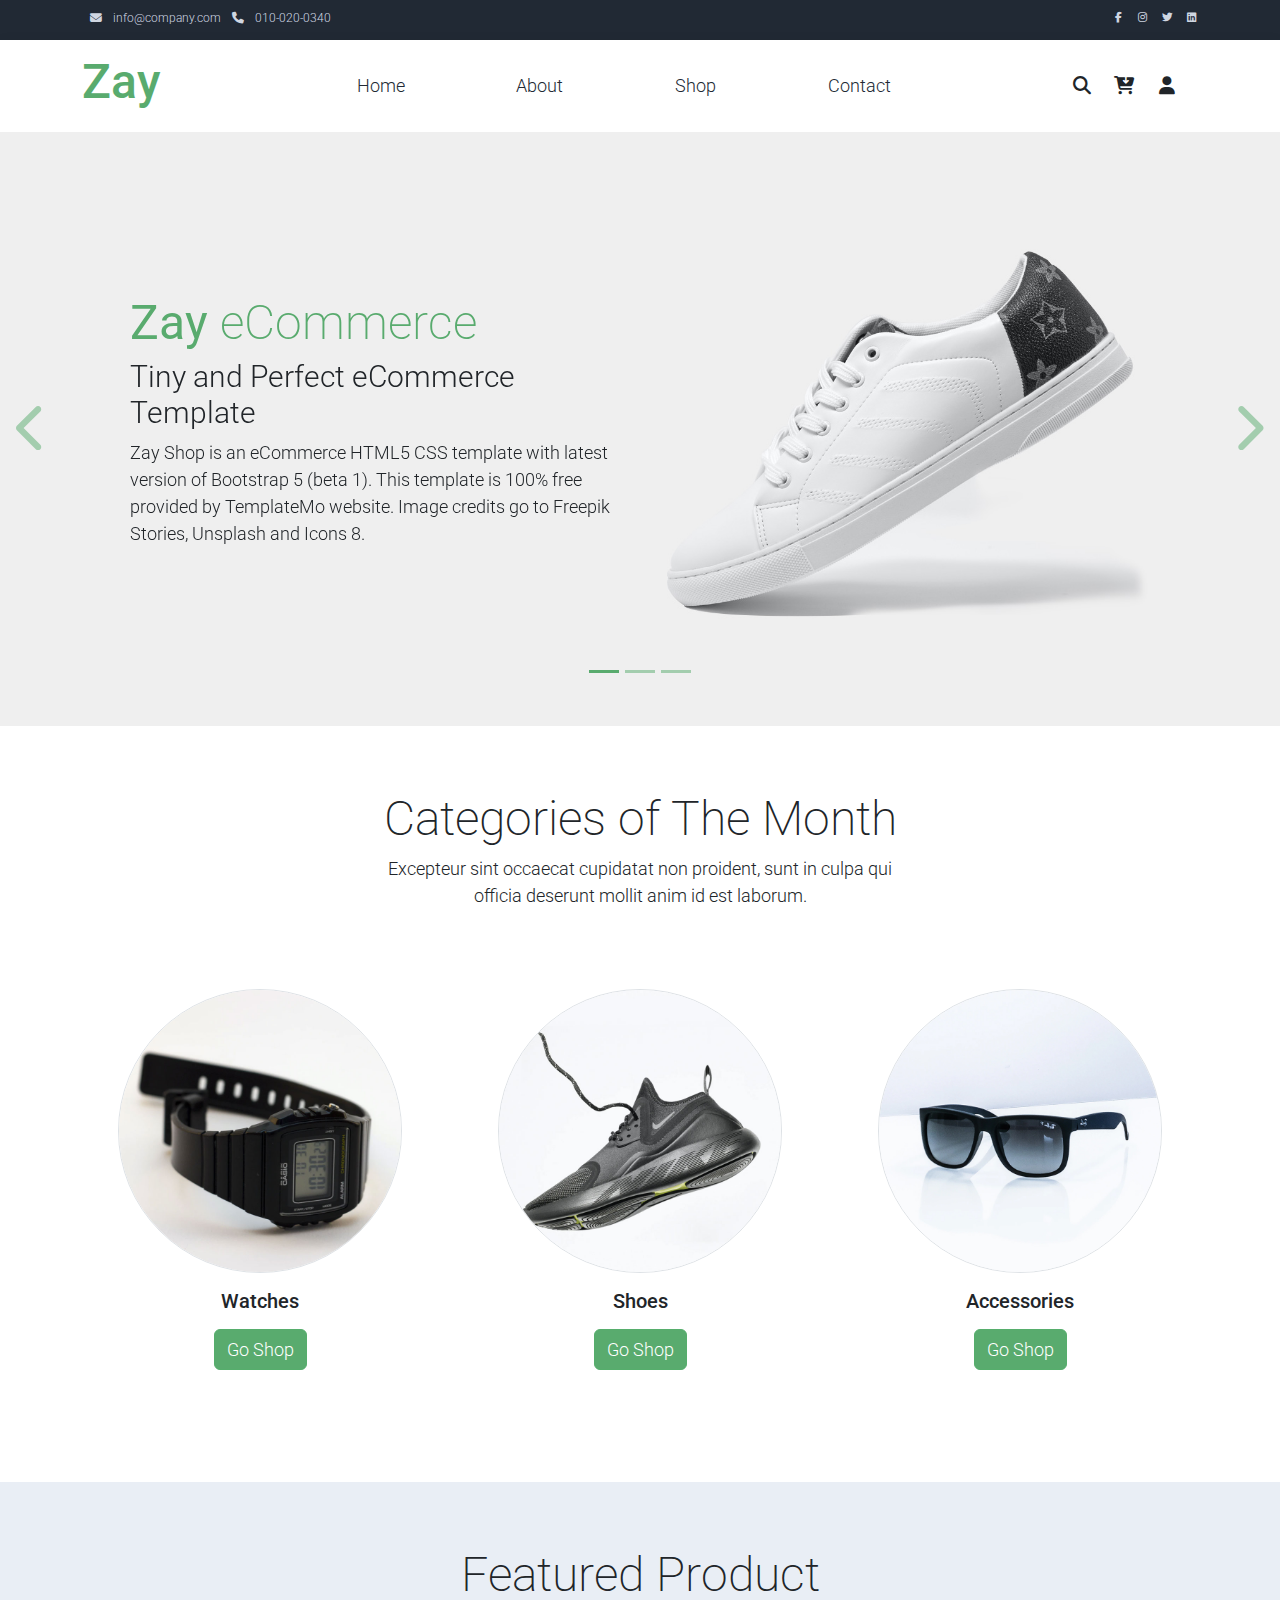
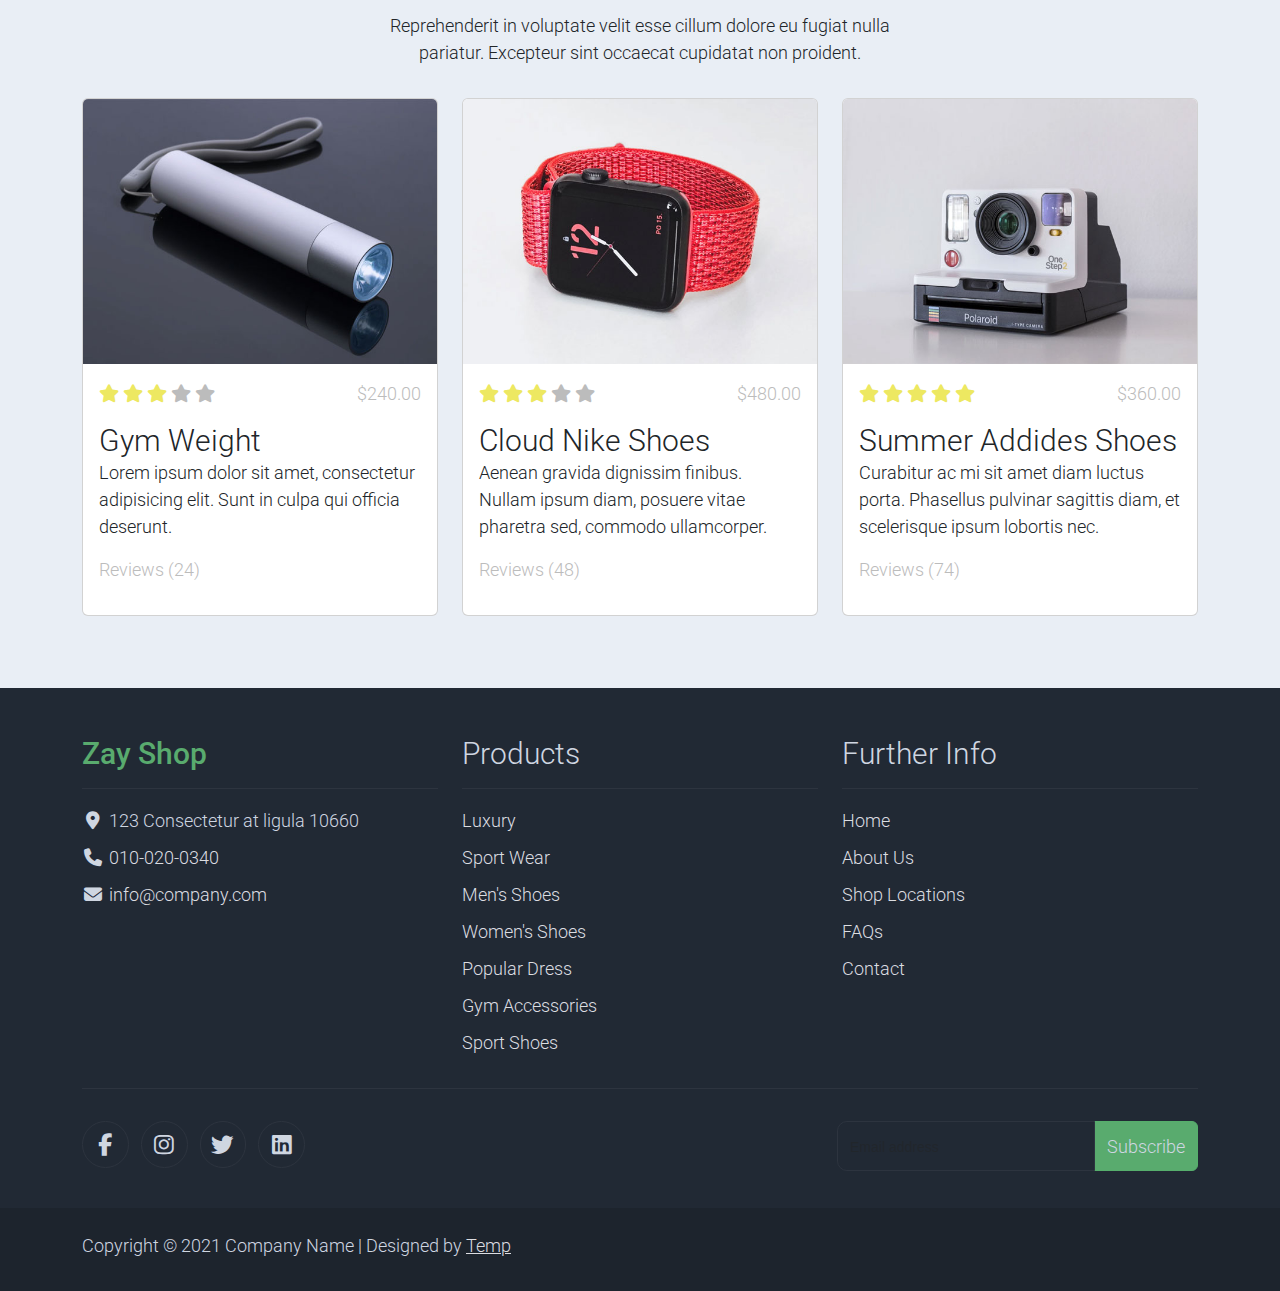
<file: index.html>
<!DOCTYPE html>
<html lang="en">

<head>
    <meta charset="UTF-8">
    <meta name="viewport" content="width=device-width, initial-scale=1.0">
    <link rel="shortcut icon" type="image/x-icon" href="img/favicon.ico">
    <link rel="stylesheet" href="css/all.min.css">
    <link rel="stylesheet" href="css/bootstrap.min.css">
    <link rel="stylesheet" href="css/main.css">
    <link rel="stylesheet" href="https://cdn.jsdelivr.net/npm/bootstrap-icons@1.11.3/font/bootstrap-icons.min.css">
    <link rel="stylesheet"
        href="https://fonts.googleapis.com/css2?family=Roboto:wght@100;200;300;400;500;700;900&display=swap">
    <title>Zay Shop </title>
</head>

<body>


    <!-- Start Top Nav -->
    <nav class="navbar navbar-expand-lg bg-dark navbar-light d-none d-lg-block" id="templatemo_nav_top">
        <div class="container text-light">
            <div class="w-100 d-flex justify-content-between">
                <div>
                    <i class="fa fa-envelope mx-2"></i>
                    <a class="navbar-sm-brand text-light text-decoration-none"
                        href="mailto:info@company.com">info@company.com</a>
                    <i class="fa fa-phone mx-2"></i>
                    <a class="navbar-sm-brand text-light text-decoration-none" href="tel:010-020-0340">010-020-0340</a>
                </div>
                <div>
                    <a class="text-light" href="https://fb.com/templatemo" target="_blank" rel="sponsored"><i
                            class="fab fa-facebook-f fa-sm fa-fw me-2"></i></a>
                    <a class="text-light" href="https://www.instagram.com/" target="_blank"><i
                            class="fab fa-instagram fa-sm fa-fw me-2"></i></a>
                    <a class="text-light" href="https://twitter.com/" target="_blank"><i
                            class="fab fa-twitter fa-sm fa-fw me-2"></i></a>
                    <a class="text-light" href="https://www.linkedin.com/" target="_blank"><i
                            class="fab fa-linkedin fa-sm fa-fw"></i></a>
                </div>
            </div>
        </div>
    </nav>
    <!-- Close Top Nav -->


    <!-- Header -->
    <nav class="navbar navbar-expand-lg navbar-light shadow">
        <div class="container d-flex justify-content-between align-items-center">

            <a class="navbar-brand text-success logo h1 align-self-center" href="index.html">
                Zay
            </a>

            <button class="navbar-toggler border-0" type="button" data-bs-toggle="collapse"
                data-bs-target="#templatemo_main_nav" aria-controls="navbarSupportedContent" aria-expanded="false"
                aria-label="Toggle navigation">
                <span class="navbar-toggler-icon"></span>
            </button>
            <div class="align-self-center collapse navbar-collapse flex-fill  d-lg-flex justify-content-between"
                id="templatemo_main_nav">
                <div class="flex-fill">
                    <ul class="nav navbar-nav d-flex justify-content-between align-items-center mx-lg-auto">
                        <li class="nav-item">
                            <a class="nav-link" href="index.html">Home</a>
                        </li>
                        <li class="nav-item">
                            <a class="nav-link" href="about.html">About</a>
                        </li>
                        <li class="nav-item">
                            <a class="nav-link" href="shop.html">Shop</a>
                        </li>
                        <li class="nav-item">
                            <a class="nav-link" href="contact.html">Contact</a>
                        </li>
                    </ul>
                </div>
                <div class="navbar align-self-center d-flex">
                    <div class="d-lg-none flex-sm-fill mt-3 mb-4 col-7 col-sm-auto pr-3">
                        <div class="input-group">
                            <input type="text" class="form-control" id="inputMobileSearch" placeholder="Search ...">
                            <div class="input-group-text">
                                <i class="fa fa-fw fa-search"></i>
                            </div>
                        </div>
                    </div>
                    <a class="nav-icon d-none d-lg-inline " href="#" data-bs-toggle="modal"
                        data-bs-target="#templatemo_search">
                        <i class="fa fa-fw fa-search text-dark mr-2"></i>
                    </a>
                    <a class="nav-icon position-relative text-decoration-none" href="#">
                        <i class="fa fa-fw fa-cart-arrow-down text-dark mr-1"></i>
                    </a>
                    <a class="nav-icon position-relative text-decoration-none" href="#">
                        <i class="fa fa-fw fa-user text-dark mr-3"></i>
                    </a>
                </div>
            </div>

        </div>
    </nav>
    <!-- Close Header -->



    <!-- Start carousel -->
    <div id="template-mo-zay-hero-carousel" class="carousel slide" data-bs-ride="carousel">
        <ol class="carousel-indicators">
            <li data-bs-target="#template-mo-zay-hero-carousel" data-bs-slide-to="0" class="active"></li>
            <li data-bs-target="#template-mo-zay-hero-carousel" data-bs-slide-to="1"></li>
            <li data-bs-target="#template-mo-zay-hero-carousel" data-bs-slide-to="2"></li>
        </ol>
        <div class="carousel-inner">
            <div class="carousel-item active">
                <div class="container">
                    <div class="row p-5">
                        <div class="mx-auto col-md-8 col-lg-6 order-lg-last">
                            <img class="img-fluid" src="img/banner_img_01.jpg" alt="">
                        </div>
                        <div class="col-lg-6 mb-0 d-flex align-items-center">
                            <div class="text-align-left align-self-center">
                                <h1 class="h1 text-success"><b>Zay</b> eCommerce</h1>
                                <h3 class="h2">Tiny and Perfect eCommerce Template</h3>
                                <p>
                                    Zay Shop is an eCommerce HTML5 CSS template with latest version of Bootstrap 5 (beta
                                    1). This template is 100% free provided by TemplateMo website. Image credits go to
                                    Freepik Stories, Unsplash and Icons 8.
                                </p>
                            </div>
                        </div>
                    </div>
                </div>
            </div>
            <div class="carousel-item">
                <div class="container">
                    <div class="row p-5">
                        <div class="mx-auto col-md-8 col-lg-6 order-lg-last">
                            <img class="img-fluid" src="img/banner_img_02.jpg" alt="">
                        </div>
                        <div class="col-lg-6 mb-0 d-flex align-items-center">
                            <div class="text-align-left">
                                <h1 class="h1">Proident occaecat</h1>
                                <h3 class="h2">Aliquip ex ea commodo consequat</h3>
                                <p>
                                    You are permitted to use this Zay CSS template for your commercial websites.
                                    You are <strong>not permitted</strong> to re-distribute the template ZIP file in any
                                    kind of template collection websites.
                                </p>
                            </div>
                        </div>
                    </div>
                </div>
            </div>
            <div class="carousel-item">
                <div class="container">
                    <div class="row p-5">
                        <div class="mx-auto col-md-8 col-lg-6 order-lg-last">
                            <img class="img-fluid" src="img/banner_img_03.jpg" alt="">
                        </div>
                        <div class="col-lg-6 mb-0 d-flex align-items-center">
                            <div class="text-align-left">
                                <h1 class="h1">Repr in voluptate</h1>
                                <h3 class="h2">Ullamco laboris nisi ut </h3>
                                <p>
                                    We bring you 100% free CSS templates for your websites.
                                    If you wish to support TemplateMo, please make a small contribution via PayPal or
                                    tell your friends about our website. Thank you.
                                </p>
                            </div>
                        </div>
                    </div>
                </div>
            </div>
        </div>
        <a class="carousel-control-prev text-decoration-none w-auto ps-3" href="#template-mo-zay-hero-carousel"
            role="button" data-bs-slide="prev">
            <i class="fas fa-chevron-left"></i>
        </a>
        <a class="carousel-control-next text-decoration-none w-auto pe-3" href="#template-mo-zay-hero-carousel"
            role="button" data-bs-slide="next">
            <i class="fas fa-chevron-right"></i>
        </a>
    </div>
    <!-- End carousel -->



 <!-- Start Categories of The Month -->
 <section class="container py-5">
    <div class="row text-center pt-3">
        <div class="col-lg-6 m-auto">
            <h1 class="h1">Categories of The Month</h1>
            <p>
                Excepteur sint occaecat cupidatat non proident, sunt in culpa qui officia
                deserunt mollit anim id est laborum.
            </p>
        </div>
    </div>
    <div class="row">
        <div class="col-12 col-md-4 p-5 mt-3">
            <a href="#"><img src="img/category_img_01.jpg" class="rounded-circle img-fluid border"></a>
            <h5 class="text-center mt-3 mb-3">Watches</h5>
            <p class="text-center"><a class="btn btn-success">Go Shop</a></p>
        </div>
        <div class="col-12 col-md-4 p-5 mt-3">
            <a href="#"><img src="img/category_img_02.jpg" class="rounded-circle img-fluid border"></a>
            <h2 class="h5 text-center mt-3 mb-3">Shoes</h2>
            <p class="text-center"><a class="btn btn-success">Go Shop</a></p>
        </div>
        <div class="col-12 col-md-4 p-5 mt-3">
            <a href="#"><img src="img/category_img_03.jpg" class="rounded-circle img-fluid border"></a>
            <h2 class="h5 text-center mt-3 mb-3">Accessories</h2>
            <p class="text-center"><a class="btn btn-success">Go Shop</a></p>
        </div>
    </div>
</section>
<!-- End Categories of The Month -->


<!-- Start Featured Product -->
<section class="bg-light">
    <div class="container py-5">
        <div class="row text-center py-3">
            <div class="col-lg-6 m-auto">
                <h1 class="h1">Featured Product</h1>
                <p>
                    Reprehenderit in voluptate velit esse cillum dolore eu fugiat nulla pariatur.
                    Excepteur sint occaecat cupidatat non proident.
                </p>
            </div>
        </div>
        <div class="row">
            <div class="col-12 col-md-4 mb-4">
                <div class="card h-100">
                    <a href="#">
                        <img src="img/feature_prod_01.jpg" class="card-img-top" alt="...">
                    </a>
                    <div class="card-body">
                        <ul class="list-unstyled d-flex justify-content-between">
                            <li>
                                <i class="text-warning fa fa-star"></i>
                                <i class="text-warning fa fa-star"></i>
                                <i class="text-warning fa fa-star"></i>
                                <i class="text-muted fa fa-star"></i>
                                <i class="text-muted fa fa-star"></i>
                            </li>
                            <li class="text-muted text-right">$240.00</li>
                        </ul>
                        <a href="#" class="h2 text-decoration-none text-dark">Gym Weight</a>
                        <p class="card-text">
                            Lorem ipsum dolor sit amet, consectetur adipisicing elit. Sunt in culpa qui officia deserunt.
                        </p>
                        <p class="text-muted">Reviews (24)</p>
                    </div>
                </div>
            </div>
            <div class="col-12 col-md-4 mb-4">
                <div class="card h-100">
                    <a href="#">
                        <img src="img/feature_prod_02.jpg" class="card-img-top" alt="...">
                    </a>
                    <div class="card-body">
                        <ul class="list-unstyled d-flex justify-content-between">
                            <li>
                                <i class="text-warning fa fa-star"></i>
                                <i class="text-warning fa fa-star"></i>
                                <i class="text-warning fa fa-star"></i>
                                <i class="text-muted fa fa-star"></i>
                                <i class="text-muted fa fa-star"></i>
                            </li>
                            <li class="text-muted text-right">$480.00</li>
                        </ul>
                        <a href="#" class="h2 text-decoration-none text-dark">Cloud Nike Shoes</a>
                        <p class="card-text">
                            Aenean gravida dignissim finibus. Nullam ipsum diam, posuere vitae pharetra sed, commodo ullamcorper.
                        </p>
                        <p class="text-muted">Reviews (48)</p>
                    </div>
                </div>
            </div>
            <div class="col-12 col-md-4 mb-4">
                <div class="card h-100">
                    <a href="#">
                        <img src="img/feature_prod_03.jpg" class="card-img-top" alt="...">
                    </a>
                    <div class="card-body">
                        <ul class="list-unstyled d-flex justify-content-between">
                            <li>
                                <i class="text-warning fa fa-star"></i>
                                <i class="text-warning fa fa-star"></i>
                                <i class="text-warning fa fa-star"></i>
                                <i class="text-warning fa fa-star"></i>
                                <i class="text-warning fa fa-star"></i>
                            </li>
                            <li class="text-muted text-right">$360.00</li>
                        </ul>
                        <a href="#" class="h2 text-decoration-none text-dark">Summer Addides Shoes</a>
                        <p class="card-text">
                            Curabitur ac mi sit amet diam luctus porta. Phasellus pulvinar sagittis diam, et scelerisque ipsum lobortis nec.
                        </p>
                        <p class="text-muted">Reviews (74)</p>
                    </div>
                </div>
            </div>
        </div>
    </div>
</section>
<!-- End Featured Product -->


<!-- Start Footer -->
<footer class="bg-dark" id="tempaltemo_footer">
    <div class="container">
        <div class="row">

            <div class="col-md-4 pt-5">
                <h2 class="h2 text-success border-bottom pb-3 border-light logo">Zay Shop</h2>
                <ul class="list-unstyled text-light footer-link-list">
                    <li>
                        <i class="fas fa-map-marker-alt fa-fw"></i>
                        123 Consectetur at ligula 10660
                    </li>
                    <li>
                        <i class="fa fa-phone fa-fw"></i>
                        <a class="text-decoration-none" href="tel:010-020-0340">010-020-0340</a>
                    </li>
                    <li>
                        <i class="fa fa-envelope fa-fw"></i>
                        <a class="text-decoration-none" href="mailto:info@company.com">info@company.com</a>
                    </li>
                </ul>
            </div>

            <div class="col-md-4 pt-5">
                <h2 class="h2 text-light border-bottom pb-3 border-light">Products</h2>
                <ul class="list-unstyled text-light footer-link-list">
                    <li><a class="text-decoration-none" href="#">Luxury</a></li>
                    <li><a class="text-decoration-none" href="#">Sport Wear</a></li>
                    <li><a class="text-decoration-none" href="#">Men's Shoes</a></li>
                    <li><a class="text-decoration-none" href="#">Women's Shoes</a></li>
                    <li><a class="text-decoration-none" href="#">Popular Dress</a></li>
                    <li><a class="text-decoration-none" href="#">Gym Accessories</a></li>
                    <li><a class="text-decoration-none" href="#">Sport Shoes</a></li>
                </ul>
            </div>

            <div class="col-md-4 pt-5">
                <h2 class="h2 text-light border-bottom pb-3 border-light">Further Info</h2>
                <ul class="list-unstyled text-light footer-link-list">
                    <li><a class="text-decoration-none" href="#">Home</a></li>
                    <li><a class="text-decoration-none" href="#">About Us</a></li>
                    <li><a class="text-decoration-none" href="#">Shop Locations</a></li>
                    <li><a class="text-decoration-none" href="#">FAQs</a></li>
                    <li><a class="text-decoration-none" href="#">Contact</a></li>
                </ul>
            </div>

        </div>

        <div class="row text-light mb-4">
            <div class="col-12 mb-3">
                <div class="w-100 my-3 border-top border-light"></div>
            </div>
            <div class="col-auto me-auto">
                <ul class="list-inline text-left footer-icons">
                    <li class="list-inline-item border border-light rounded-circle text-center">
                        <a class="text-light text-decoration-none" target="_blank" href=#"><i class="fab fa-facebook-f fa-lg fa-fw"></i></a>
                    </li>
                    <li class="list-inline-item border border-light rounded-circle text-center">
                        <a class="text-light text-decoration-none" target="_blank" href="#"><i class="fab fa-instagram fa-lg fa-fw"></i></a>
                    </li>
                    <li class="list-inline-item border border-light rounded-circle text-center">
                        <a class="text-light text-decoration-none" target="_blank" href="#"><i class="fab fa-twitter fa-lg fa-fw"></i></a>
                    </li>
                    <li class="list-inline-item border border-light rounded-circle text-center">
                        <a class="text-light text-decoration-none" target="_blank" href="#"><i class="fab fa-linkedin fa-lg fa-fw"></i></a>
                    </li>
                </ul>
            </div>
            <div class="col-auto">
                <label class="sr-only" for="subscribeEmail">Email address</label>
                <div class="input-group mb-2">
                    <input type="text" class="form-control bg-dark border-light" id="subscribeEmail" placeholder="Email address">
                    <div class="input-group-text btn-success text-light">Subscribe</div>
                </div>
            </div>
        </div>
    </div>

    <div class="w-100 bg-black py-3">
        <div class="container">
            <div class="row pt-2">
                <div class="col-12">
                    <p class="text-left text-light">
                        Copyright &copy; 2021 Company Name 
                        | Designed by <a href="#">Temp</a>
                    </p>
                </div>
            </div>
        </div>
    </div>

</footer>
<!-- End Footer -->

    <script src="js/bootstrap.bundle.min.js"></script>
</body>

</html>
</file>
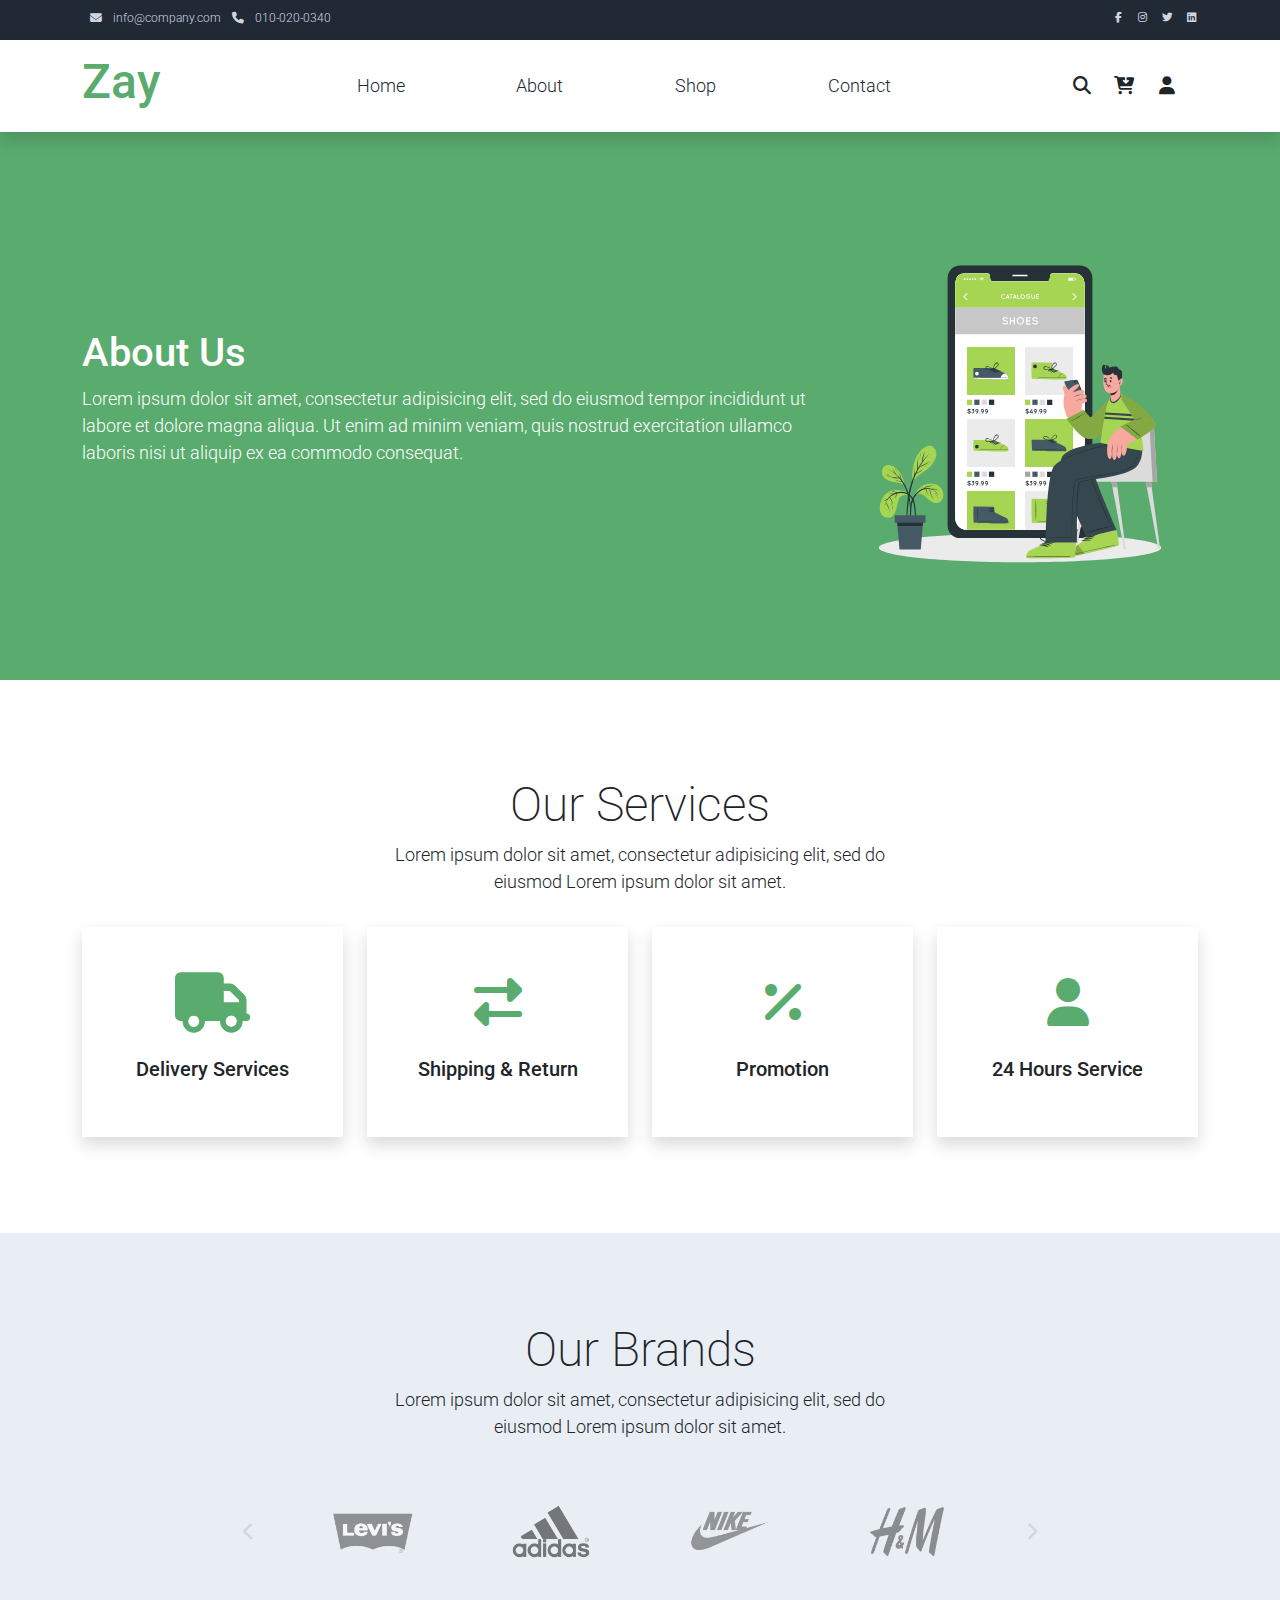
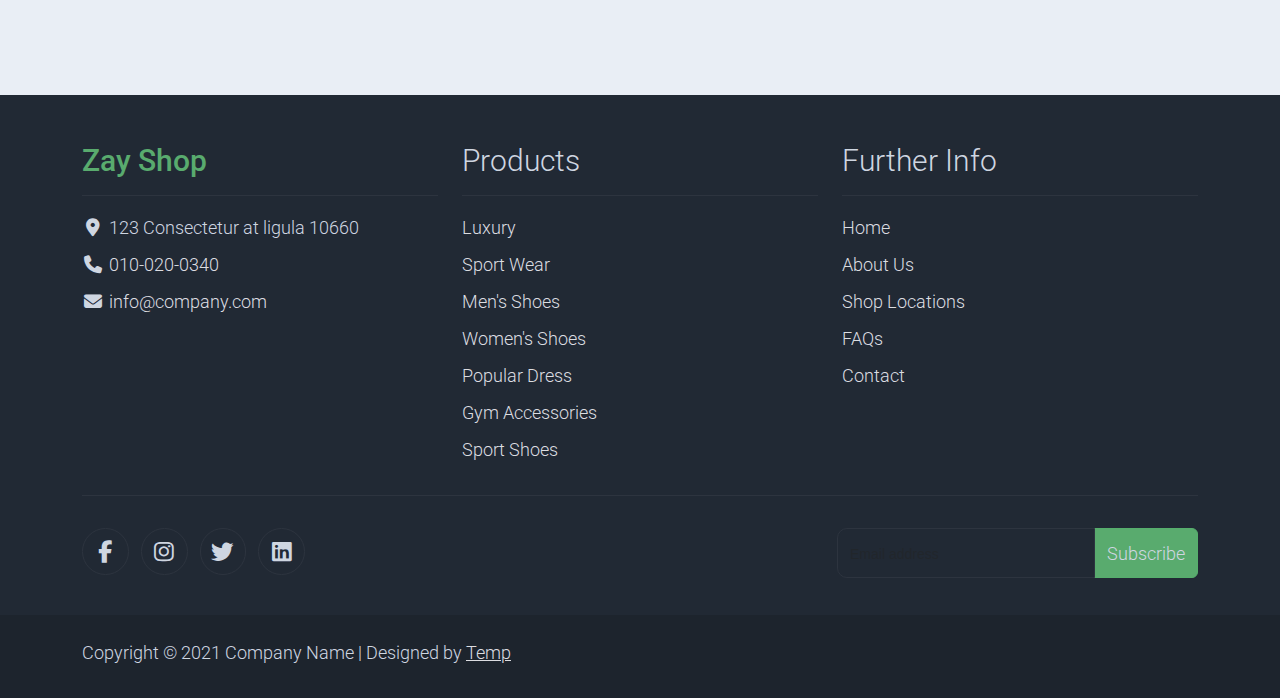
<file: about.html>
<!DOCTYPE html>
<html lang="en">

<head>
    <meta charset="UTF-8">
    <meta name="viewport" content="width=device-width, initial-scale=1.0">
    <link rel="shortcut icon" type="image/x-icon" href="img/favicon.ico">
    <link rel="stylesheet" href="css/all.min.css">
    <link rel="stylesheet" href="css/bootstrap.min.css">
    <link rel="stylesheet" href="css/main.css">
    <link rel="stylesheet" href="https://cdn.jsdelivr.net/npm/bootstrap-icons@1.11.3/font/bootstrap-icons.min.css">
    <link rel="stylesheet"
        href="https://fonts.googleapis.com/css2?family=Roboto:wght@100;200;300;400;500;700;900&display=swap">
    <title>Zay Shop </title>
</head>

<body>


    <!-- Start Top Nav -->
    <nav class="navbar navbar-expand-lg bg-dark navbar-light d-none d-lg-block" id="templatemo_nav_top">
        <div class="container text-light">
            <div class="w-100 d-flex justify-content-between">
                <div>
                    <i class="fa fa-envelope mx-2"></i>
                    <a class="navbar-sm-brand text-light text-decoration-none"
                        href="mailto:info@company.com">info@company.com</a>
                    <i class="fa fa-phone mx-2"></i>
                    <a class="navbar-sm-brand text-light text-decoration-none" href="tel:010-020-0340">010-020-0340</a>
                </div>
                <div>
                    <a class="text-light" href="https://fb.com/templatemo" target="_blank" rel="sponsored"><i
                            class="fab fa-facebook-f fa-sm fa-fw me-2"></i></a>
                    <a class="text-light" href="https://www.instagram.com/" target="_blank"><i
                            class="fab fa-instagram fa-sm fa-fw me-2"></i></a>
                    <a class="text-light" href="https://twitter.com/" target="_blank"><i
                            class="fab fa-twitter fa-sm fa-fw me-2"></i></a>
                    <a class="text-light" href="https://www.linkedin.com/" target="_blank"><i
                            class="fab fa-linkedin fa-sm fa-fw"></i></a>
                </div>
            </div>
        </div>
    </nav>
    <!-- Close Top Nav -->


    <!-- Header -->
    <nav class="navbar navbar-expand-lg navbar-light shadow">
        <div class="container d-flex justify-content-between align-items-center">

            <a class="navbar-brand text-success logo h1 align-self-center" href="index.html">
                Zay
            </a>

            <button class="navbar-toggler border-0" type="button" data-bs-toggle="collapse"
                data-bs-target="#templatemo_main_nav" aria-controls="navbarSupportedContent" aria-expanded="false"
                aria-label="Toggle navigation">
                <span class="navbar-toggler-icon"></span>
            </button>
            <div class="align-self-center collapse navbar-collapse flex-fill  d-lg-flex justify-content-between"
                id="templatemo_main_nav">
                <div class="flex-fill">
                    <ul class="nav navbar-nav d-flex justify-content-between align-items-center mx-lg-auto">
                        <li class="nav-item">
                            <a class="nav-link" href="index.html">Home</a>
                        </li>
                        <li class="nav-item">
                            <a class="nav-link" href="about.html">About</a>
                        </li>
                        <li class="nav-item">
                            <a class="nav-link" href="shop.html">Shop</a>
                        </li>
                        <li class="nav-item">
                            <a class="nav-link" href="contact.html">Contact</a>
                        </li>
                    </ul>
                </div>
                <div class="navbar align-self-center d-flex">
                    <div class="d-lg-none flex-sm-fill mt-3 mb-4 col-7 col-sm-auto pr-3">
                        <div class="input-group">
                            <input type="text" class="form-control" id="inputMobileSearch" placeholder="Search ...">
                            <div class="input-group-text">
                                <i class="fa fa-fw fa-search"></i>
                            </div>
                        </div>
                    </div>
                    <a class="nav-icon d-none d-lg-inline " href="#" data-bs-toggle="modal"
                        data-bs-target="#templatemo_search">
                        <i class="fa fa-fw fa-search text-dark mr-2"></i>
                    </a>
                    <a class="nav-icon position-relative text-decoration-none" href="#">
                        <i class="fa fa-fw fa-cart-arrow-down text-dark mr-1"></i>
                    </a>
                    <a class="nav-icon position-relative text-decoration-none" href="#">
                        <i class="fa fa-fw fa-user text-dark mr-3"></i>
                    </a>
                </div>
            </div>

        </div>
    </nav>
    <!-- Close Header -->










    <!-- Start Section -->
    <section class="bg-success py-5">
        <div class="container">
            <div class="row align-items-center py-5">
                <div class="col-md-8 text-white">
                    <h1>About Us</h1>
                    <p>
                        Lorem ipsum dolor sit amet, consectetur adipisicing elit, sed do eiusmod
                        tempor incididunt ut labore et dolore magna aliqua. Ut enim ad minim veniam,
                        quis nostrud exercitation ullamco laboris nisi ut aliquip ex ea commodo consequat.
                    </p>
                </div>
                <div class="col-md-4">
                    <img src="img/about-hero.svg" alt="About Hero">
                </div>
            </div>
        </div>
    </section>
    <!-- End Section -->




    <!-- Start Services  -->
    <section class="container py-5">
        <div class="row text-center pt-5 pb-3">
            <div class="col-lg-6 m-auto">
                <h1 class="h1">Our Services</h1>
                <p>
                    Lorem ipsum dolor sit amet, consectetur adipisicing elit, sed do eiusmod
                    Lorem ipsum dolor sit amet.
                </p>
            </div>
        </div>
        <div class="row">

            <div class="col-md-6 col-lg-3 pb-5">
                <div class="h-100 py-5 services-icon-wap shadow">
                    <div class="h1 text-success text-center"><i class="fa fa-truck fa-lg"></i></div>
                    <h2 class="h5 mt-4 text-center">Delivery Services</h2>
                </div>
            </div>

            <div class="col-md-6 col-lg-3 pb-5">
                <div class="h-100 py-5 services-icon-wap shadow">
                    <div class="h1 text-success text-center"><i class="fas fa-exchange-alt"></i></div>
                    <h2 class="h5 mt-4 text-center">Shipping & Return</h2>
                </div>
            </div>

            <div class="col-md-6 col-lg-3 pb-5">
                <div class="h-100 py-5 services-icon-wap shadow">
                    <div class="h1 text-success text-center"><i class="fa fa-percent"></i></div>
                    <h2 class="h5 mt-4 text-center">Promotion</h2>
                </div>
            </div>

            <div class="col-md-6 col-lg-3 pb-5">
                <div class="h-100 py-5 services-icon-wap shadow">
                    <div class="h1 text-success text-center"><i class="fa fa-user"></i></div>
                    <h2 class="h5 mt-4 text-center">24 Hours Service</h2>
                </div>
            </div>
        </div>
    </section>
    <!-- End Services  -->


    <!-- Start Brands -->
    <section class="bg-light py-5">
        <div class="container my-4">
            <div class="row text-center py-3">
                <div class="col-lg-6 m-auto">
                    <h1 class="h1">Our Brands</h1>
                    <p>
                        Lorem ipsum dolor sit amet, consectetur adipisicing elit, sed do eiusmod
                        Lorem ipsum dolor sit amet.
                    </p>
                </div>
                <div class="col-lg-9 m-auto tempaltemo-carousel">
                    <div class="row d-flex flex-row">
                        <!--Controls-->
                        <div class="col-1 align-self-center">
                            <a class="h1" href="#templatemo-slide-brand" role="button" data-bs-slide="prev">
                                <i class="text-light fas fa-chevron-left"></i>
                            </a>
                        </div>
                        <!--End Controls-->

                        <!--Carousel Wrapper-->
                        <div class="col">
                            <div class="carousel slide carousel-multi-item pt-2 pt-md-0" id="templatemo-slide-brand"
                                data-bs-ride="carousel">
                                <!--Slides-->
                                <div class="carousel-inner product-links-wap" role="listbox">

                                    <!--First slide-->
                                    <div class="carousel-item active">
                                        <div class="row">
                                            <div class="col-3 p-md-5">
                                                <a href="#"><img class="img-fluid brand-img" src="img/brand_01.png"
                                                        alt="Brand Logo"></a>
                                            </div>
                                            <div class="col-3 p-md-5">
                                                <a href="#"><img class="img-fluid brand-img" src="img/brand_02.png"
                                                        alt="Brand Logo"></a>
                                            </div>
                                            <div class="col-3 p-md-5">
                                                <a href="#"><img class="img-fluid brand-img" src="img/brand_03.png"
                                                        alt="Brand Logo"></a>
                                            </div>
                                            <div class="col-3 p-md-5">
                                                <a href="#"><img class="img-fluid brand-img" src="img/brand_04.png"
                                                        alt="Brand Logo"></a>
                                            </div>
                                        </div>
                                    </div>
                                    <!--End First slide-->

                                    <!--Second slide-->
                                    <div class="carousel-item">
                                        <div class="row">
                                            <div class="col-3 p-md-5">
                                                <a href="#"><img class="img-fluid brand-img" src="img/brand_01.png"
                                                        alt="Brand Logo"></a>
                                            </div>
                                            <div class="col-3 p-md-5">
                                                <a href="#"><img class="img-fluid brand-img" src="img/brand_02.png"
                                                        alt="Brand Logo"></a>
                                            </div>
                                            <div class="col-3 p-md-5">
                                                <a href="#"><img class="img-fluid brand-img" src="img/brand_03.png"
                                                        alt="Brand Logo"></a>
                                            </div>
                                            <div class="col-3 p-md-5">
                                                <a href="#"><img class="img-fluid brand-img" src="img/brand_04.png"
                                                        alt="Brand Logo"></a>
                                            </div>
                                        </div>
                                    </div>
                                    <!--End Second slide-->

                                    <!--Third slide-->
                                    <div class="carousel-item">
                                        <div class="row">
                                            <div class="col-3 p-md-5">
                                                <a href="#"><img class="img-fluid brand-img" src="img/brand_01.png"
                                                        alt="Brand Logo"></a>
                                            </div>
                                            <div class="col-3 p-md-5">
                                                <a href="#"><img class="img-fluid brand-img" src="img/brand_02.png"
                                                        alt="Brand Logo"></a>
                                            </div>
                                            <div class="col-3 p-md-5">
                                                <a href="#"><img class="img-fluid brand-img" src="img/brand_03.png"
                                                        alt="Brand Logo"></a>
                                            </div>
                                            <div class="col-3 p-md-5">
                                                <a href="#"><img class="img-fluid brand-img" src="img/brand_04.png"
                                                        alt="Brand Logo"></a>
                                            </div>
                                        </div>
                                    </div>
                                    <!--End Third slide-->

                                </div>
                                <!--End Slides-->
                            </div>
                        </div>
                        <!--End Carousel Wrapper-->

                        <!--Controls-->
                        <div class="col-1 align-self-center">
                            <a class="h1" href="#templatemo-slide-brand" role="button" data-bs-slide="next">
                                <i class="text-light fas fa-chevron-right"></i>
                            </a>
                        </div>
                        <!--End Controls-->
                    </div>
                </div>
            </div>
        </div>
    </section>
    <!--End Brands-->






    <!-- Start Footer -->
    <footer class="bg-dark" id="tempaltemo_footer">
        <div class="container">
            <div class="row">

                <div class="col-md-4 pt-5">
                    <h2 class="h2 text-success border-bottom pb-3 border-light logo">Zay Shop</h2>
                    <ul class="list-unstyled text-light footer-link-list">
                        <li>
                            <i class="fas fa-map-marker-alt fa-fw"></i>
                            123 Consectetur at ligula 10660
                        </li>
                        <li>
                            <i class="fa fa-phone fa-fw"></i>
                            <a class="text-decoration-none" href="tel:010-020-0340">010-020-0340</a>
                        </li>
                        <li>
                            <i class="fa fa-envelope fa-fw"></i>
                            <a class="text-decoration-none" href="mailto:info@company.com">info@company.com</a>
                        </li>
                    </ul>
                </div>

                <div class="col-md-4 pt-5">
                    <h2 class="h2 text-light border-bottom pb-3 border-light">Products</h2>
                    <ul class="list-unstyled text-light footer-link-list">
                        <li><a class="text-decoration-none" href="#">Luxury</a></li>
                        <li><a class="text-decoration-none" href="#">Sport Wear</a></li>
                        <li><a class="text-decoration-none" href="#">Men's Shoes</a></li>
                        <li><a class="text-decoration-none" href="#">Women's Shoes</a></li>
                        <li><a class="text-decoration-none" href="#">Popular Dress</a></li>
                        <li><a class="text-decoration-none" href="#">Gym Accessories</a></li>
                        <li><a class="text-decoration-none" href="#">Sport Shoes</a></li>
                    </ul>
                </div>

                <div class="col-md-4 pt-5">
                    <h2 class="h2 text-light border-bottom pb-3 border-light">Further Info</h2>
                    <ul class="list-unstyled text-light footer-link-list">
                        <li><a class="text-decoration-none" href="#">Home</a></li>
                        <li><a class="text-decoration-none" href="#">About Us</a></li>
                        <li><a class="text-decoration-none" href="#">Shop Locations</a></li>
                        <li><a class="text-decoration-none" href="#">FAQs</a></li>
                        <li><a class="text-decoration-none" href="#">Contact</a></li>
                    </ul>
                </div>

            </div>

            <div class="row text-light mb-4">
                <div class="col-12 mb-3">
                    <div class="w-100 my-3 border-top border-light"></div>
                </div>
                <div class="col-auto me-auto">
                    <ul class="list-inline text-left footer-icons">
                        <li class="list-inline-item border border-light rounded-circle text-center">
                            <a class="text-light text-decoration-none" target="_blank" href=#"><i
                                    class="fab fa-facebook-f fa-lg fa-fw"></i></a>
                        </li>
                        <li class="list-inline-item border border-light rounded-circle text-center">
                            <a class="text-light text-decoration-none" target="_blank" href="#"><i
                                    class="fab fa-instagram fa-lg fa-fw"></i></a>
                        </li>
                        <li class="list-inline-item border border-light rounded-circle text-center">
                            <a class="text-light text-decoration-none" target="_blank" href="#"><i
                                    class="fab fa-twitter fa-lg fa-fw"></i></a>
                        </li>
                        <li class="list-inline-item border border-light rounded-circle text-center">
                            <a class="text-light text-decoration-none" target="_blank" href="#"><i
                                    class="fab fa-linkedin fa-lg fa-fw"></i></a>
                        </li>
                    </ul>
                </div>
                <div class="col-auto">
                    <label class="sr-only" for="subscribeEmail">Email address</label>
                    <div class="input-group mb-2">
                        <input type="text" class="form-control bg-dark border-light" id="subscribeEmail"
                            placeholder="Email address">
                        <div class="input-group-text btn-success text-light">Subscribe</div>
                    </div>
                </div>
            </div>
        </div>

        <div class="w-100 bg-black py-3">
            <div class="container">
                <div class="row pt-2">
                    <div class="col-12">
                        <p class="text-left text-light">
                            Copyright &copy; 2021 Company Name
                            | Designed by <a href="#">Temp</a>
                        </p>
                    </div>
                </div>
            </div>
        </div>

    </footer>
    <!-- End Footer -->

    <script src="js/bootstrap.bundle.min.js"></script>
</body>

</html>
</file>
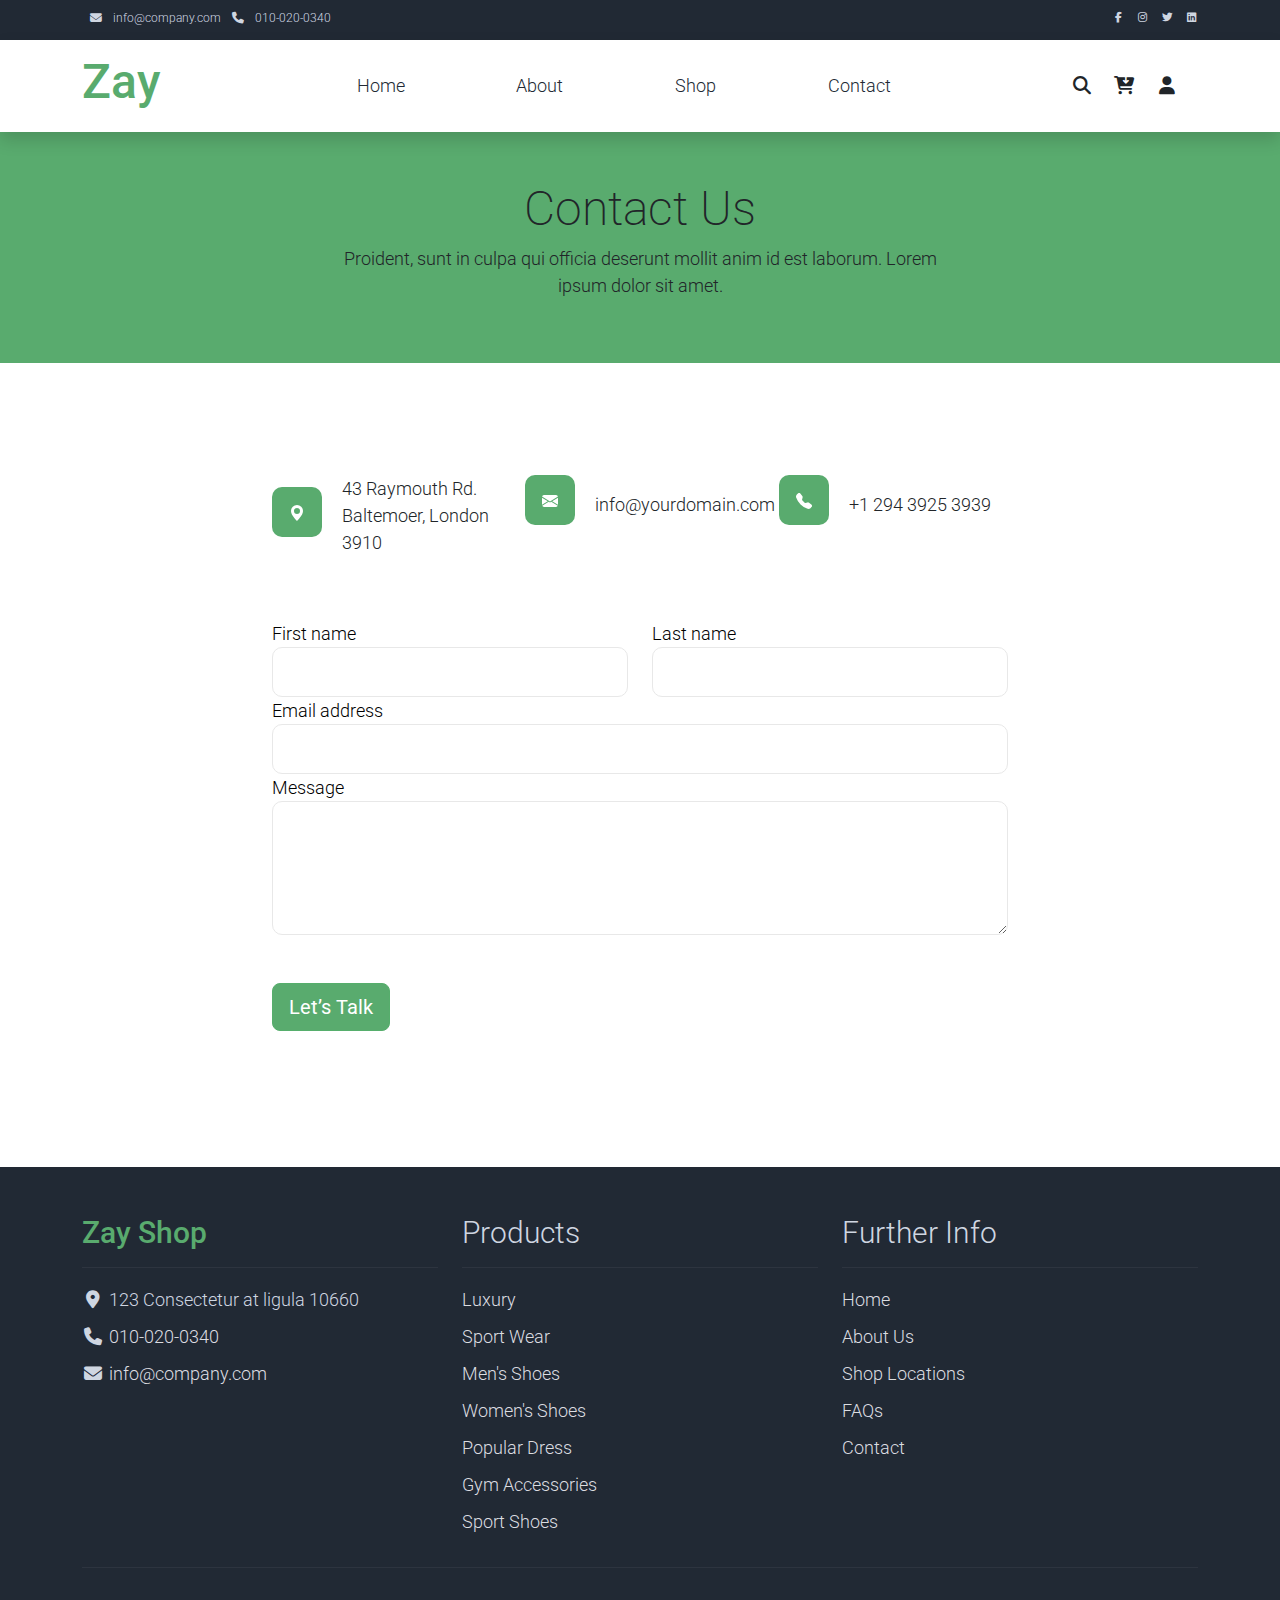
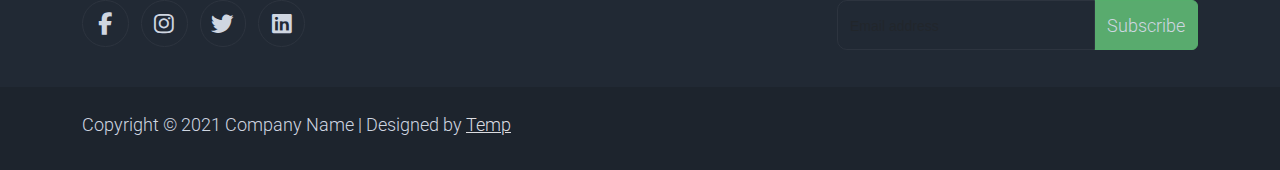
<file: contact.html>
<!DOCTYPE html>
<html lang="en">

<head>
    <meta charset="UTF-8">
    <meta name="viewport" content="width=device-width, initial-scale=1.0">
    <link rel="shortcut icon" type="image/x-icon" href="img/favicon.ico">
    <link rel="stylesheet" href="css/all.min.css">
    <link rel="stylesheet" href="css/bootstrap.min.css">
    <link rel="stylesheet" href="css/main.css">
    <link rel="stylesheet" href="https://cdn.jsdelivr.net/npm/bootstrap-icons@1.11.3/font/bootstrap-icons.min.css">
    <link rel="stylesheet"
        href="https://fonts.googleapis.com/css2?family=Roboto:wght@100;200;300;400;500;700;900&display=swap">
    <title>Zay Shop </title>
</head>

<body>


    <!-- Start Top Nav -->
    <nav class="navbar navbar-expand-lg bg-dark navbar-light d-none d-lg-block" id="templatemo_nav_top">
        <div class="container text-light">
            <div class="w-100 d-flex justify-content-between">
                <div>
                    <i class="fa fa-envelope mx-2"></i>
                    <a class="navbar-sm-brand text-light text-decoration-none"
                        href="mailto:info@company.com">info@company.com</a>
                    <i class="fa fa-phone mx-2"></i>
                    <a class="navbar-sm-brand text-light text-decoration-none" href="tel:010-020-0340">010-020-0340</a>
                </div>
                <div>
                    <a class="text-light" href="https://fb.com/templatemo" target="_blank" rel="sponsored"><i
                            class="fab fa-facebook-f fa-sm fa-fw me-2"></i></a>
                    <a class="text-light" href="https://www.instagram.com/" target="_blank"><i
                            class="fab fa-instagram fa-sm fa-fw me-2"></i></a>
                    <a class="text-light" href="https://twitter.com/" target="_blank"><i
                            class="fab fa-twitter fa-sm fa-fw me-2"></i></a>
                    <a class="text-light" href="https://www.linkedin.com/" target="_blank"><i
                            class="fab fa-linkedin fa-sm fa-fw"></i></a>
                </div>
            </div>
        </div>
    </nav>
    <!-- Close Top Nav -->


    <!-- Header -->
    <nav class="navbar navbar-expand-lg navbar-light shadow">
        <div class="container d-flex justify-content-between align-items-center">

            <a class="navbar-brand text-success logo h1 align-self-center" href="index.html">
                Zay
            </a>

            <button class="navbar-toggler border-0" type="button" data-bs-toggle="collapse"
                data-bs-target="#templatemo_main_nav" aria-controls="navbarSupportedContent" aria-expanded="false"
                aria-label="Toggle navigation">
                <span class="navbar-toggler-icon"></span>
            </button>
            <div class="align-self-center collapse navbar-collapse flex-fill  d-lg-flex justify-content-between"
                id="templatemo_main_nav">
                <div class="flex-fill">
                    <ul class="nav navbar-nav d-flex justify-content-between align-items-center mx-lg-auto">
                        <li class="nav-item">
                            <a class="nav-link" href="index.html">Home</a>
                        </li>
                        <li class="nav-item">
                            <a class="nav-link" href="about.html">About</a>
                        </li>
                        <li class="nav-item">
                            <a class="nav-link" href="shop.html">Shop</a>
                        </li>
                        <li class="nav-item">
                            <a class="nav-link" href="contact.html">Contact</a>
                        </li>
                    </ul>
                </div>
                <div class="navbar align-self-center d-flex">
                    <div class="d-lg-none flex-sm-fill mt-3 mb-4 col-7 col-sm-auto pr-3">
                        <div class="input-group">
                            <input type="text" class="form-control" id="inputMobileSearch" placeholder="Search ...">
                            <div class="input-group-text">
                                <i class="fa fa-fw fa-search"></i>
                            </div>
                        </div>
                    </div>
                    <a class="nav-icon d-none d-lg-inline " href="#" data-bs-toggle="modal"
                        data-bs-target="#templatemo_search">
                        <i class="fa fa-fw fa-search text-dark mr-2"></i>
                    </a>
                    <a class="nav-icon position-relative text-decoration-none" href="#">
                        <i class="fa fa-fw fa-cart-arrow-down text-dark mr-1"></i>
                    </a>
                    <a class="nav-icon position-relative text-decoration-none" href="#">
                        <i class="fa fa-fw fa-user text-dark mr-3"></i>
                    </a>
                </div>
            </div>

        </div>
    </nav>
    <!-- Close Header -->





    <!-- Start Content Page -->
    <div class="container-fluid bg-light py-5 bg-success">
        <div class="col-md-6 m-auto text-center">
            <h1 class="h1">Contact Us</h1>
            <p>
                Proident, sunt in culpa qui officia deserunt mollit anim id est laborum.
                Lorem ipsum dolor sit amet.
            </p>
        </div>
    </div>
    <!-- end Content Page -->


    <!-- Start Contact Form -->
    <div class="untree_co-section">
        <div class="container">
            <div class="block">
                <div class="row justify-content-center">
                    <div class="col-md-8 col-lg-8 pb-4">
                        <div class="row mb-5">
                            <div class="col-lg-4">
                                <div class="service no-shadow align-items-center link horizontal d-flex active"
                                    data-aos="fade-left" data-aos-delay="0">
                                    <div class="service-icon color-1 mb-4 bg-success">
                                        <svg xmlns="http://www.w3.org/2000/svg" width="16" height="16"
                                            fill="currentColor" class="bi bi-geo-alt-fill" viewBox="0 0 16 16">
                                            <path
                                                d="M8 16s6-5.686 6-10A6 6 0 0 0 2 6c0 4.314 6 10 6 10zm0-7a3 3 0 1 1 0-6 3 3 0 0 1 0 6z" />
                                        </svg>
                                    </div> 
                                    <div class="service-contents">
                                        <p>43 Raymouth Rd. Baltemoer, London 3910</p>
                                    </div>
                                </div> 
                            </div>
                            <div class="col-lg-4">
                                <div class="service no-shadow align-items-center link horizontal d-flex active"
                                    data-aos="fade-left" data-aos-delay="0">
                                    <div class="service-icon color-1 mb-4 bg-success">
                                        <svg xmlns="http://www.w3.org/2000/svg" width="16" height="16"
                                            fill="currentColor" class="bi bi-envelope-fill" viewBox="0 0 16 16">
                                            <path
                                                d="M.05 3.555A2 2 0 0 1 2 2h12a2 2 0 0 1 1.95 1.555L8 8.414.05 3.555zM0 4.697v7.104l5.803-3.558L0 4.697zM6.761 8.83l-6.57 4.027A2 2 0 0 0 2 14h12a2 2 0 0 0 1.808-1.144l-6.57-4.027L8 9.586l-1.239-.757zm3.436-.586L16 11.801V4.697l-5.803 3.546z" />
                                        </svg>
                                    </div> <!-- /.icon -->
                                    <div class="service-contents">
                                        <p>info@yourdomain.com</p>
                                    </div> 
                                </div> 
                            </div>
                            <div class="col-lg-4">
                                <div class="service no-shadow align-items-center link horizontal d-flex active"
                                    data-aos="fade-left" data-aos-delay="0">
                                    <div class="service-icon color-1 mb-4 bg-success">
                                        <svg xmlns="http://www.w3.org/2000/svg" width="16" height="16"
                                            fill="currentColor" class="bi bi-telephone-fill" viewBox="0 0 16 16">
                                            <path fill-rule="evenodd"
                                                d="M1.885.511a1.745 1.745 0 0 1 2.61.163L6.29 2.98c.329.423.445.974.315 1.494l-.547 2.19a.678.678 0 0 0 .178.643l2.457 2.457a.678.678 0 0 0 .644.178l2.189-.547a1.745 1.745 0 0 1 1.494.315l2.306 1.794c.829.645.905 1.87.163 2.611l-1.034 1.034c-.74.74-1.846 1.065-2.877.702a18.634 18.634 0 0 1-7.01-4.42 18.634 18.634 0 0 1-4.42-7.009c-.362-1.03-.037-2.137.703-2.877L1.885.511z" />
                                        </svg>
                                    </div> 
                                    <div class="service-contents">
                                        <p>+1 294 3925 3939</p>
                                    </div> 
                                </div> 
                            </div>
                        </div>
                        <form>
                            <div class="row">
                                <div class="col-6">
                                    <div class="form-group">
                                        <label class="text-black" for="fname">First name</label>
                                        <input type="text" class="form-control" id="fname">
                                    </div>
                                </div>
                                <div class="col-6">
                                    <div class="form-group">
                                        <label class="text-black" for="lname">Last name</label>
                                        <input type="text" class="form-control" id="lname">
                                    </div>
                                </div>
                            </div>
                            <div class="form-group">
                                <label class="text-black" for="email">Email address</label>
                                <input type="email" class="form-control" id="email">
                            </div>
                            <div class="form-group mb-5">
                                <label class="text-black" for="message">Message</label>
                                <textarea name="" class="form-control" id="message" cols="30" rows="5"></textarea>
                            </div>
                            <button type="submit" class="btn btn-success btn-lg px-3">Let’s Talk</button>
                        </form>
                    </div>
                </div>
            </div>
        </div>
    </div>
    </div>

    <!-- End Contact Form -->




    <!-- Start Footer -->
    <footer class="bg-dark" id="tempaltemo_footer">
        <div class="container">
            <div class="row">

                <div class="col-md-4 pt-5">
                    <h2 class="h2 text-success border-bottom pb-3 border-light logo">Zay Shop</h2>
                    <ul class="list-unstyled text-light footer-link-list">
                        <li>
                            <i class="fas fa-map-marker-alt fa-fw"></i>
                            123 Consectetur at ligula 10660
                        </li>
                        <li>
                            <i class="fa fa-phone fa-fw"></i>
                            <a class="text-decoration-none" href="tel:010-020-0340">010-020-0340</a>
                        </li>
                        <li>
                            <i class="fa fa-envelope fa-fw"></i>
                            <a class="text-decoration-none" href="mailto:info@company.com">info@company.com</a>
                        </li>
                    </ul>
                </div>

                <div class="col-md-4 pt-5">
                    <h2 class="h2 text-light border-bottom pb-3 border-light">Products</h2>
                    <ul class="list-unstyled text-light footer-link-list">
                        <li><a class="text-decoration-none" href="#">Luxury</a></li>
                        <li><a class="text-decoration-none" href="#">Sport Wear</a></li>
                        <li><a class="text-decoration-none" href="#">Men's Shoes</a></li>
                        <li><a class="text-decoration-none" href="#">Women's Shoes</a></li>
                        <li><a class="text-decoration-none" href="#">Popular Dress</a></li>
                        <li><a class="text-decoration-none" href="#">Gym Accessories</a></li>
                        <li><a class="text-decoration-none" href="#">Sport Shoes</a></li>
                    </ul>
                </div>

                <div class="col-md-4 pt-5">
                    <h2 class="h2 text-light border-bottom pb-3 border-light">Further Info</h2>
                    <ul class="list-unstyled text-light footer-link-list">
                        <li><a class="text-decoration-none" href="#">Home</a></li>
                        <li><a class="text-decoration-none" href="#">About Us</a></li>
                        <li><a class="text-decoration-none" href="#">Shop Locations</a></li>
                        <li><a class="text-decoration-none" href="#">FAQs</a></li>
                        <li><a class="text-decoration-none" href="#">Contact</a></li>
                    </ul>
                </div>

            </div>

            <div class="row text-light mb-4">
                <div class="col-12 mb-3">
                    <div class="w-100 my-3 border-top border-light"></div>
                </div>
                <div class="col-auto me-auto">
                    <ul class="list-inline text-left footer-icons">
                        <li class="list-inline-item border border-light rounded-circle text-center">
                            <a class="text-light text-decoration-none" target="_blank" href=#"><i
                                    class="fab fa-facebook-f fa-lg fa-fw"></i></a>
                        </li>
                        <li class="list-inline-item border border-light rounded-circle text-center">
                            <a class="text-light text-decoration-none" target="_blank" href="#"><i
                                    class="fab fa-instagram fa-lg fa-fw"></i></a>
                        </li>
                        <li class="list-inline-item border border-light rounded-circle text-center">
                            <a class="text-light text-decoration-none" target="_blank" href="#"><i
                                    class="fab fa-twitter fa-lg fa-fw"></i></a>
                        </li>
                        <li class="list-inline-item border border-light rounded-circle text-center">
                            <a class="text-light text-decoration-none" target="_blank" href="#"><i
                                    class="fab fa-linkedin fa-lg fa-fw"></i></a>
                        </li>
                    </ul>
                </div>
                <div class="col-auto">
                    <label class="sr-only" for="subscribeEmail">Email address</label>
                    <div class="input-group mb-2">
                        <input type="text" class="form-control bg-dark border-light" id="subscribeEmail"
                            placeholder="Email address">
                        <div class="input-group-text btn-success text-light">Subscribe</div>
                    </div>
                </div>
            </div>
        </div>

        <div class="w-100 bg-black py-3">
            <div class="container">
                <div class="row pt-2">
                    <div class="col-12">
                        <p class="text-left text-light">
                            Copyright &copy; 2021 Company Name
                            | Designed by <a href="#">Temp</a>
                        </p>
                    </div>
                </div>
            </div>
        </div>

    </footer>
    <!-- End Footer -->

    <script src="js/bootstrap.bundle.min.js"></script>
</body>

</html>
</file>
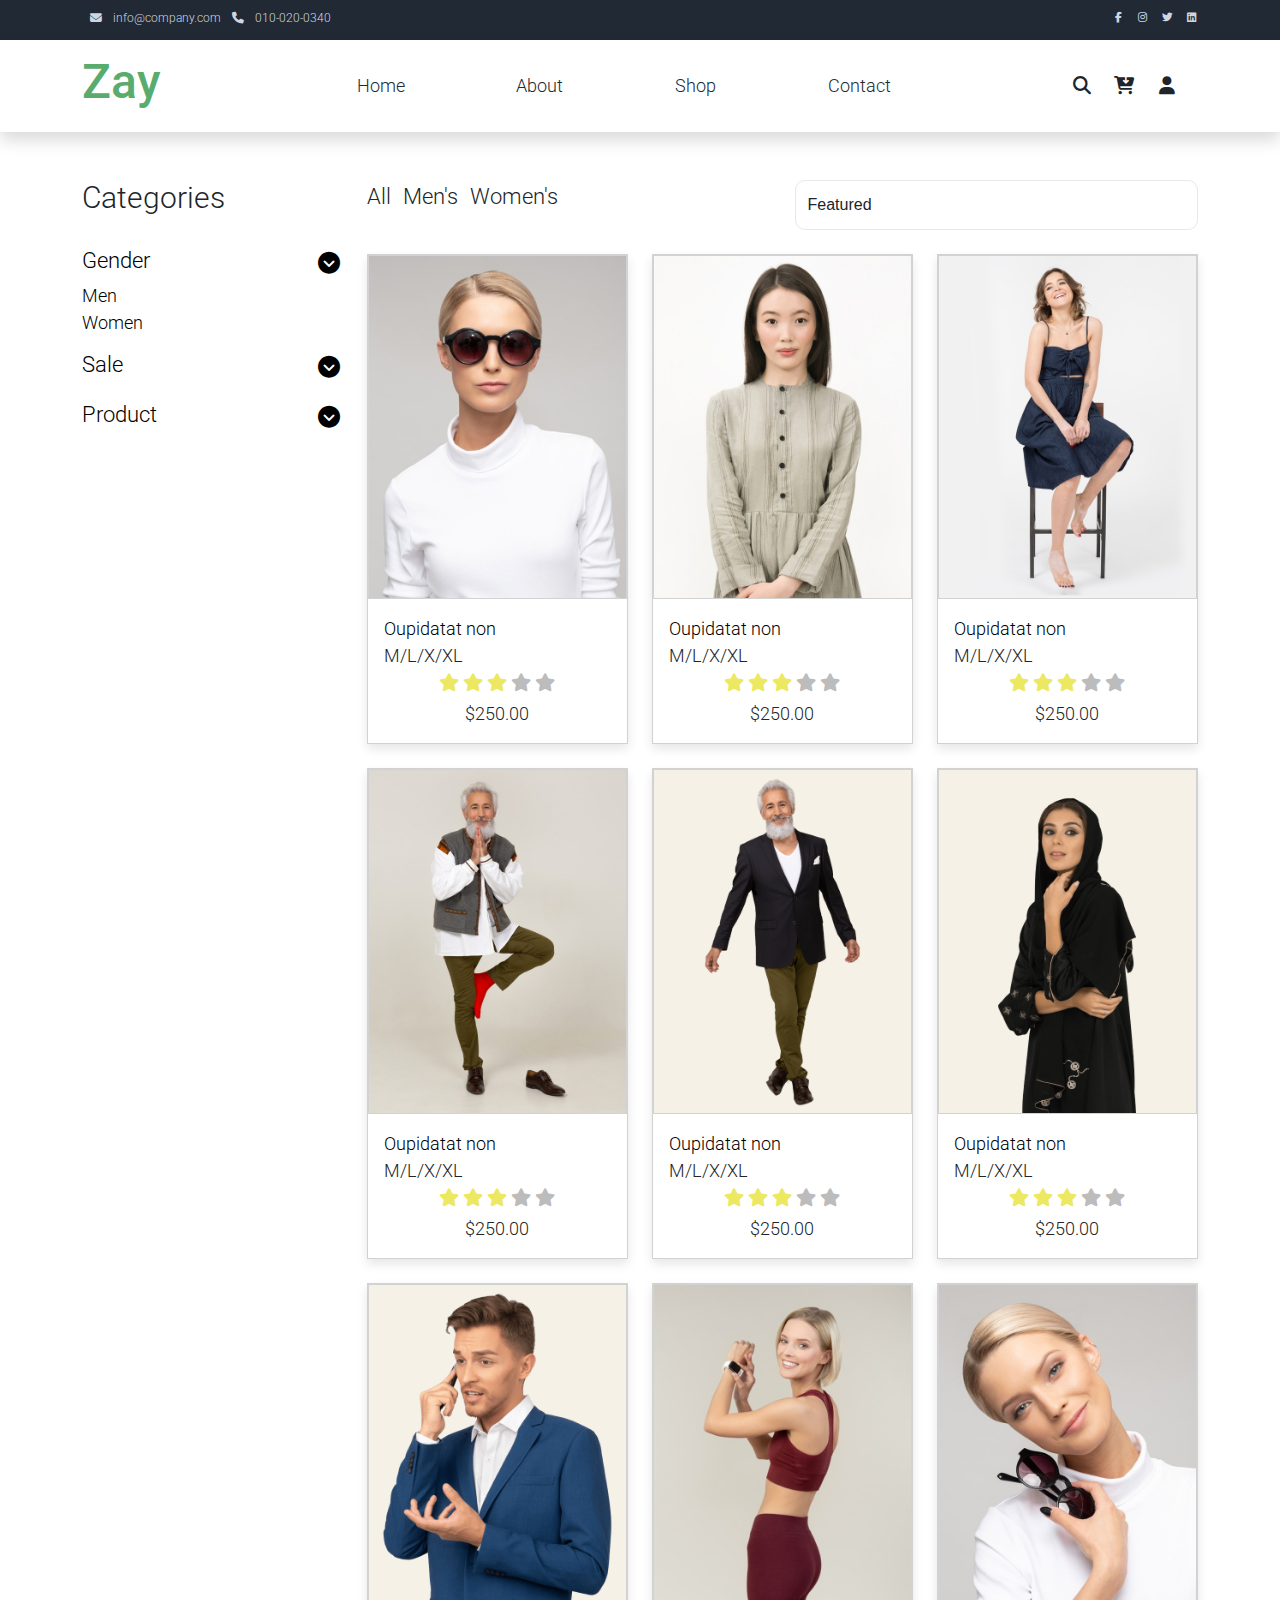
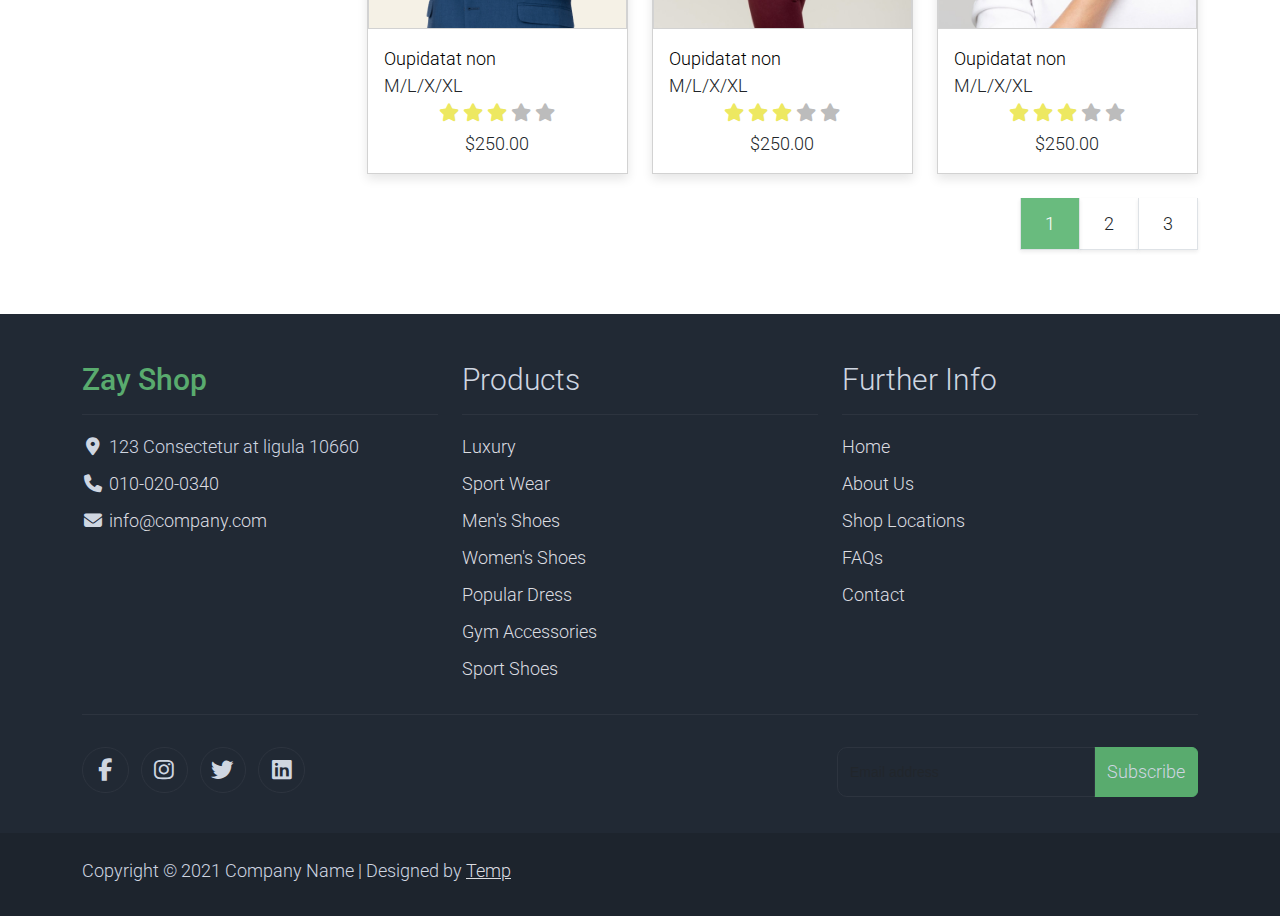
<file: shop.html>
<!DOCTYPE html>
<html lang="en">

<head>
    <meta charset="UTF-8">
    <meta name="viewport" content="width=device-width, initial-scale=1.0">
    <link rel="shortcut icon" type="image/x-icon" href="img/favicon.ico">
    <link rel="stylesheet" href="css/all.min.css">
    <link rel="stylesheet" href="css/bootstrap.min.css">
    <link rel="stylesheet" href="css/main.css">
    <link rel="stylesheet" href="https://cdn.jsdelivr.net/npm/bootstrap-icons@1.11.3/font/bootstrap-icons.min.css">
    <link rel="stylesheet"
        href="https://fonts.googleapis.com/css2?family=Roboto:wght@100;200;300;400;500;700;900&display=swap">
    <title>Zay Shop </title>
</head>

<body>


    <!-- Start Top Nav -->
    <nav class="navbar navbar-expand-lg bg-dark navbar-light d-none d-lg-block" id="templatemo_nav_top">
        <div class="container text-light">
            <div class="w-100 d-flex justify-content-between">
                <div>
                    <i class="fa fa-envelope mx-2"></i>
                    <a class="navbar-sm-brand text-light text-decoration-none"
                        href="mailto:info@company.com">info@company.com</a>
                    <i class="fa fa-phone mx-2"></i>
                    <a class="navbar-sm-brand text-light text-decoration-none" href="tel:010-020-0340">010-020-0340</a>
                </div>
                <div>
                    <a class="text-light" href="https://fb.com/templatemo" target="_blank" rel="sponsored"><i
                            class="fab fa-facebook-f fa-sm fa-fw me-2"></i></a>
                    <a class="text-light" href="https://www.instagram.com/" target="_blank"><i
                            class="fab fa-instagram fa-sm fa-fw me-2"></i></a>
                    <a class="text-light" href="https://twitter.com/" target="_blank"><i
                            class="fab fa-twitter fa-sm fa-fw me-2"></i></a>
                    <a class="text-light" href="https://www.linkedin.com/" target="_blank"><i
                            class="fab fa-linkedin fa-sm fa-fw"></i></a>
                </div>
            </div>
        </div>
    </nav>
    <!-- Close Top Nav -->


    <!-- Header -->
    <nav class="navbar navbar-expand-lg navbar-light shadow">
        <div class="container d-flex justify-content-between align-items-center">

            <a class="navbar-brand text-success logo h1 align-self-center" href="index.html">
                Zay
            </a>

            <button class="navbar-toggler border-0" type="button" data-bs-toggle="collapse"
                data-bs-target="#templatemo_main_nav" aria-controls="navbarSupportedContent" aria-expanded="false"
                aria-label="Toggle navigation">
                <span class="navbar-toggler-icon"></span>
            </button>
            <div class="align-self-center collapse navbar-collapse flex-fill  d-lg-flex justify-content-between"
                id="templatemo_main_nav">
                <div class="flex-fill">
                    <ul class="nav navbar-nav d-flex justify-content-between align-items-center mx-lg-auto">
                        <li class="nav-item">
                            <a class="nav-link" href="index.html">Home</a>
                        </li>
                        <li class="nav-item">
                            <a class="nav-link" href="about.html">About</a>
                        </li>
                        <li class="nav-item">
                            <a class="nav-link" href="shop.html">Shop</a>
                        </li>
                        <li class="nav-item">
                            <a class="nav-link" href="contact.html">Contact</a>
                        </li>
                    </ul>
                </div>
                <div class="navbar align-self-center d-flex">
                    <div class="d-lg-none flex-sm-fill mt-3 mb-4 col-7 col-sm-auto pr-3">
                        <div class="input-group">
                            <input type="text" class="form-control" id="inputMobileSearch" placeholder="Search ...">
                            <div class="input-group-text">
                                <i class="fa fa-fw fa-search"></i>
                            </div>
                        </div>
                    </div>
                    <a class="nav-icon d-none d-lg-inline " href="#" data-bs-toggle="modal"
                        data-bs-target="#templatemo_search">
                        <i class="fa fa-fw fa-search text-dark mr-2"></i>
                    </a>
                    <a class="nav-icon position-relative text-decoration-none" href="#">
                        <i class="fa fa-fw fa-cart-arrow-down text-dark mr-1"></i>
                    </a>
                    <a class="nav-icon position-relative text-decoration-none" href="#">
                        <i class="fa fa-fw fa-user text-dark mr-3"></i>
                    </a>
                </div>
            </div>

        </div>
    </nav>
    <!-- Close Header -->






  <!-- Start Content -->
  <div class="container py-5">
    <div class="row">

        <div class="col-lg-3">
            <h1 class="h2 pb-4">Categories</h1>
            <ul class="list-unstyled templatemo-accordion">
                <li class="pb-3">
                    <a class="collapsed d-flex justify-content-between h3 text-decoration-none" href="#">
                        Gender
                        <i class="fa fa-fw fa-chevron-circle-down mt-1"></i>
                    </a>
                    <ul class="collapse show list-unstyled pl-3">
                        <li><a class="text-decoration-none" href="#">Men</a></li>
                        <li><a class="text-decoration-none" href="#">Women</a></li>
                    </ul>
                </li>
                <li class="pb-3">
                    <a class="collapsed d-flex justify-content-between h3 text-decoration-none" href="#">
                        Sale
                        <i class="pull-right fa fa-fw fa-chevron-circle-down mt-1"></i>
                    </a>
                    <ul id="collapseTwo" class="collapse list-unstyled pl-3">
                        <li><a class="text-decoration-none" href="#">Sport</a></li>
                        <li><a class="text-decoration-none" href="#">Luxury</a></li>
                    </ul>
                </li>
                <li class="pb-3">
                    <a class="collapsed d-flex justify-content-between h3 text-decoration-none" href="#">
                        Product
                        <i class="pull-right fa fa-fw fa-chevron-circle-down mt-1"></i>
                    </a>
                    <ul id="collapseThree" class="collapse list-unstyled pl-3">
                        <li><a class="text-decoration-none" href="#">Bag</a></li>
                        <li><a class="text-decoration-none" href="#">Sweather</a></li>
                        <li><a class="text-decoration-none" href="#">Sunglass</a></li>
                    </ul>
                </li>
            </ul>
        </div>

        <div class="col-lg-9">
            <div class="row">
                <div class="col-md-6">
                    <ul class="list-inline shop-top-menu pb-3 pt-1">
                        <li class="list-inline-item">
                            <a class="h3 text-dark text-decoration-none mr-3" href="#">All</a>
                        </li>
                        <li class="list-inline-item">
                            <a class="h3 text-dark text-decoration-none mr-3" href="#">Men's</a>
                        </li>
                        <li class="list-inline-item">
                            <a class="h3 text-dark text-decoration-none" href="#">Women's</a>
                        </li>
                    </ul>
                </div>
                <div class="col-md-6 pb-4">
                    <div class="d-flex">
                        <select class="form-control">
                            <option>Featured</option>
                            <option>A to Z</option>
                            <option>Item</option>
                        </select>
                    </div>
                </div>
            </div>
            <div class="row">
                <div class="col-md-4">
                    <div class="card mb-4 product-wap rounded-0">
                        <div class="card rounded-0">
                            <img class="card-img rounded-0 img-fluid" src="img/shop_01.jpg">
                            <div class="card-img-overlay rounded-0 product-overlay d-flex align-items-center justify-content-center">
                                <ul class="list-unstyled">
                                    <li><a class="btn btn-success text-white" href="#"><i class="far fa-heart"></i></a></li>
                                    <li><a class="btn btn-success text-white mt-2" href="#"><i class="far fa-eye"></i></a></li>
                                    <li><a class="btn btn-success text-white mt-2" href="#"><i class="fas fa-cart-plus"></i></a></li>
                                </ul>
                            </div>
                        </div>
                        <div class="card-body">
                            <a href="#" class="h3 text-decoration-none">Oupidatat non</a>
                            <ul class="w-100 list-unstyled d-flex justify-content-between mb-0">
                                <li>M/L/X/XL</li>
                                <li class="pt-2">
                                    <span class="product-color-dot color-dot-red float-left rounded-circle ml-1"></span>
                                    <span class="product-color-dot color-dot-blue float-left rounded-circle ml-1"></span>
                                    <span class="product-color-dot color-dot-black float-left rounded-circle ml-1"></span>
                                    <span class="product-color-dot color-dot-light float-left rounded-circle ml-1"></span>
                                    <span class="product-color-dot color-dot-green float-left rounded-circle ml-1"></span>
                                </li>
                            </ul>
                            <ul class="list-unstyled d-flex justify-content-center mb-1">
                                <li>
                                    <i class="text-warning fa fa-star"></i>
                                    <i class="text-warning fa fa-star"></i>
                                    <i class="text-warning fa fa-star"></i>
                                    <i class="text-muted fa fa-star"></i>
                                    <i class="text-muted fa fa-star"></i>
                                </li>
                            </ul>
                            <p class="text-center mb-0">$250.00</p>
                        </div>
                    </div>
                </div>
                <div class="col-md-4">
                    <div class="card mb-4 product-wap rounded-0">
                        <div class="card rounded-0">
                            <img class="card-img rounded-0 img-fluid" src="img/shop_02.jpg">
                            <div class="card-img-overlay rounded-0 product-overlay d-flex align-items-center justify-content-center">
                                <ul class="list-unstyled">
                                    <li><a class="btn btn-success text-white" href="#"><i class="far fa-heart"></i></a></li>
                                    <li><a class="btn btn-success text-white mt-2" href="#"><i class="far fa-eye"></i></a></li>
                                    <li><a class="btn btn-success text-white mt-2" href="#"><i class="fas fa-cart-plus"></i></a></li>
                                </ul>
                            </div>
                        </div>
                        <div class="card-body">
                            <a href="#" class="h3 text-decoration-none">Oupidatat non</a>
                            <ul class="w-100 list-unstyled d-flex justify-content-between mb-0">
                                <li>M/L/X/XL</li>
                                <li class="pt-2">
                                    <span class="product-color-dot color-dot-red float-left rounded-circle ml-1"></span>
                                    <span class="product-color-dot color-dot-blue float-left rounded-circle ml-1"></span>
                                    <span class="product-color-dot color-dot-black float-left rounded-circle ml-1"></span>
                                    <span class="product-color-dot color-dot-light float-left rounded-circle ml-1"></span>
                                    <span class="product-color-dot color-dot-green float-left rounded-circle ml-1"></span>
                                </li>
                            </ul>
                            <ul class="list-unstyled d-flex justify-content-center mb-1">
                                <li>
                                    <i class="text-warning fa fa-star"></i>
                                    <i class="text-warning fa fa-star"></i>
                                    <i class="text-warning fa fa-star"></i>
                                    <i class="text-muted fa fa-star"></i>
                                    <i class="text-muted fa fa-star"></i>
                                </li>
                            </ul>
                            <p class="text-center mb-0">$250.00</p>
                        </div>
                    </div>
                </div>
                <div class="col-md-4">
                    <div class="card mb-4 product-wap rounded-0">
                        <div class="card rounded-0">
                            <img class="card-img rounded-0 img-fluid" src="img/shop_03.jpg">
                            <div class="card-img-overlay rounded-0 product-overlay d-flex align-items-center justify-content-center">
                                <ul class="list-unstyled">
                                    <li><a class="btn btn-success text-white" href="#"><i class="far fa-heart"></i></a></li>
                                    <li><a class="btn btn-success text-white mt-2" href="#"><i class="far fa-eye"></i></a></li>
                                    <li><a class="btn btn-success text-white mt-2" href="#"><i class="fas fa-cart-plus"></i></a></li>
                                </ul>
                            </div>
                        </div>
                        <div class="card-body">
                            <a href="#" class="h3 text-decoration-none">Oupidatat non</a>
                            <ul class="w-100 list-unstyled d-flex justify-content-between mb-0">
                                <li>M/L/X/XL</li>
                                <li class="pt-2">
                                    <span class="product-color-dot color-dot-red float-left rounded-circle ml-1"></span>
                                    <span class="product-color-dot color-dot-blue float-left rounded-circle ml-1"></span>
                                    <span class="product-color-dot color-dot-black float-left rounded-circle ml-1"></span>
                                    <span class="product-color-dot color-dot-light float-left rounded-circle ml-1"></span>
                                    <span class="product-color-dot color-dot-green float-left rounded-circle ml-1"></span>
                                </li>
                            </ul>
                            <ul class="list-unstyled d-flex justify-content-center mb-1">
                                <li>
                                    <i class="text-warning fa fa-star"></i>
                                    <i class="text-warning fa fa-star"></i>
                                    <i class="text-warning fa fa-star"></i>
                                    <i class="text-muted fa fa-star"></i>
                                    <i class="text-muted fa fa-star"></i>
                                </li>
                            </ul>
                            <p class="text-center mb-0">$250.00</p>
                        </div>
                    </div>
                </div>
                <div class="col-md-4">
                    <div class="card mb-4 product-wap rounded-0">
                        <div class="card rounded-0">
                            <img class="card-img rounded-0 img-fluid" src="img/shop_04.jpg">
                            <div class="card-img-overlay rounded-0 product-overlay d-flex align-items-center justify-content-center">
                                <ul class="list-unstyled">
                                    <li><a class="btn btn-success text-white" href="#"><i class="far fa-heart"></i></a></li>
                                    <li><a class="btn btn-success text-white mt-2" href="#"><i class="far fa-eye"></i></a></li>
                                    <li><a class="btn btn-success text-white mt-2" href="#"><i class="fas fa-cart-plus"></i></a></li>
                                </ul>
                            </div>
                        </div>
                        <div class="card-body">
                            <a href="#" class="h3 text-decoration-none">Oupidatat non</a>
                            <ul class="w-100 list-unstyled d-flex justify-content-between mb-0">
                                <li>M/L/X/XL</li>
                                <li class="pt-2">
                                    <span class="product-color-dot color-dot-red float-left rounded-circle ml-1"></span>
                                    <span class="product-color-dot color-dot-blue float-left rounded-circle ml-1"></span>
                                    <span class="product-color-dot color-dot-black float-left rounded-circle ml-1"></span>
                                    <span class="product-color-dot color-dot-light float-left rounded-circle ml-1"></span>
                                    <span class="product-color-dot color-dot-green float-left rounded-circle ml-1"></span>
                                </li>
                            </ul>
                            <ul class="list-unstyled d-flex justify-content-center mb-1">
                                <li>
                                    <i class="text-warning fa fa-star"></i>
                                    <i class="text-warning fa fa-star"></i>
                                    <i class="text-warning fa fa-star"></i>
                                    <i class="text-muted fa fa-star"></i>
                                    <i class="text-muted fa fa-star"></i>
                                </li>
                            </ul>
                            <p class="text-center mb-0">$250.00</p>
                        </div>
                    </div>
                </div>
                <div class="col-md-4">
                    <div class="card mb-4 product-wap rounded-0">
                        <div class="card rounded-0">
                            <img class="card-img rounded-0 img-fluid" src="img/shop_05.jpg">
                            <div class="card-img-overlay rounded-0 product-overlay d-flex align-items-center justify-content-center">
                                <ul class="list-unstyled">
                                    <li><a class="btn btn-success text-white" href="#"><i class="far fa-heart"></i></a></li>
                                    <li><a class="btn btn-success text-white mt-2" href="#"><i class="far fa-eye"></i></a></li>
                                    <li><a class="btn btn-success text-white mt-2" href="#"><i class="fas fa-cart-plus"></i></a></li>
                                </ul>
                            </div>
                        </div>
                        <div class="card-body">
                            <a href="#" class="h3 text-decoration-none">Oupidatat non</a>
                            <ul class="w-100 list-unstyled d-flex justify-content-between mb-0">
                                <li>M/L/X/XL</li>
                                <li class="pt-2">
                                    <span class="product-color-dot color-dot-red float-left rounded-circle ml-1"></span>
                                    <span class="product-color-dot color-dot-blue float-left rounded-circle ml-1"></span>
                                    <span class="product-color-dot color-dot-black float-left rounded-circle ml-1"></span>
                                    <span class="product-color-dot color-dot-light float-left rounded-circle ml-1"></span>
                                    <span class="product-color-dot color-dot-green float-left rounded-circle ml-1"></span>
                                </li>
                            </ul>
                            <ul class="list-unstyled d-flex justify-content-center mb-1">
                                <li>
                                    <i class="text-warning fa fa-star"></i>
                                    <i class="text-warning fa fa-star"></i>
                                    <i class="text-warning fa fa-star"></i>
                                    <i class="text-muted fa fa-star"></i>
                                    <i class="text-muted fa fa-star"></i>
                                </li>
                            </ul>
                            <p class="text-center mb-0">$250.00</p>
                        </div>
                    </div>
                </div>
                <div class="col-md-4">
                    <div class="card mb-4 product-wap rounded-0">
                        <div class="card rounded-0">
                            <img class="card-img rounded-0 img-fluid" src="img/shop_06.jpg">
                            <div class="card-img-overlay rounded-0 product-overlay d-flex align-items-center justify-content-center">
                                <ul class="list-unstyled">
                                    <li><a class="btn btn-success text-white" href="#"><i class="far fa-heart"></i></a></li>
                                    <li><a class="btn btn-success text-white mt-2" href="#"><i class="far fa-eye"></i></a></li>
                                    <li><a class="btn btn-success text-white mt-2" href="#"><i class="fas fa-cart-plus"></i></a></li>
                                </ul>
                            </div>
                        </div>
                        <div class="card-body">
                            <a href="#" class="h3 text-decoration-none">Oupidatat non</a>
                            <ul class="w-100 list-unstyled d-flex justify-content-between mb-0">
                                <li>M/L/X/XL</li>
                                <li class="pt-2">
                                    <span class="product-color-dot color-dot-red float-left rounded-circle ml-1"></span>
                                    <span class="product-color-dot color-dot-blue float-left rounded-circle ml-1"></span>
                                    <span class="product-color-dot color-dot-black float-left rounded-circle ml-1"></span>
                                    <span class="product-color-dot color-dot-light float-left rounded-circle ml-1"></span>
                                    <span class="product-color-dot color-dot-green float-left rounded-circle ml-1"></span>
                                </li>
                            </ul>
                            <ul class="list-unstyled d-flex justify-content-center mb-1">
                                <li>
                                    <i class="text-warning fa fa-star"></i>
                                    <i class="text-warning fa fa-star"></i>
                                    <i class="text-warning fa fa-star"></i>
                                    <i class="text-muted fa fa-star"></i>
                                    <i class="text-muted fa fa-star"></i>
                                </li>
                            </ul>
                            <p class="text-center mb-0">$250.00</p>
                        </div>
                    </div>
                </div>
                <div class="col-md-4">
                    <div class="card mb-4 product-wap rounded-0">
                        <div class="card rounded-0">
                            <img class="card-img rounded-0 img-fluid" src="img/shop_07.jpg">
                            <div class="card-img-overlay rounded-0 product-overlay d-flex align-items-center justify-content-center">
                                <ul class="list-unstyled">
                                    <li><a class="btn btn-success text-white" href="#"><i class="far fa-heart"></i></a></li>
                                    <li><a class="btn btn-success text-white mt-2" href="#"><i class="far fa-eye"></i></a></li>
                                    <li><a class="btn btn-success text-white mt-2" href="#"><i class="fas fa-cart-plus"></i></a></li>
                                </ul>
                            </div>
                        </div>
                        <div class="card-body">
                            <a href="#" class="h3 text-decoration-none">Oupidatat non</a>
                            <ul class="w-100 list-unstyled d-flex justify-content-between mb-0">
                                <li>M/L/X/XL</li>
                                <li class="pt-2">
                                    <span class="product-color-dot color-dot-red float-left rounded-circle ml-1"></span>
                                    <span class="product-color-dot color-dot-blue float-left rounded-circle ml-1"></span>
                                    <span class="product-color-dot color-dot-black float-left rounded-circle ml-1"></span>
                                    <span class="product-color-dot color-dot-light float-left rounded-circle ml-1"></span>
                                    <span class="product-color-dot color-dot-green float-left rounded-circle ml-1"></span>
                                </li>
                            </ul>
                            <ul class="list-unstyled d-flex justify-content-center mb-1">
                                <li>
                                    <i class="text-warning fa fa-star"></i>
                                    <i class="text-warning fa fa-star"></i>
                                    <i class="text-warning fa fa-star"></i>
                                    <i class="text-muted fa fa-star"></i>
                                    <i class="text-muted fa fa-star"></i>
                                </li>
                            </ul>
                            <p class="text-center mb-0">$250.00</p>
                        </div>
                    </div>
                </div>
                <div class="col-md-4">
                    <div class="card mb-4 product-wap rounded-0">
                        <div class="card rounded-0">
                            <img class="card-img rounded-0 img-fluid" src="img/shop_08.jpg">
                            <div class="card-img-overlay rounded-0 product-overlay d-flex align-items-center justify-content-center">
                                <ul class="list-unstyled">
                                    <li><a class="btn btn-success text-white" href="#"><i class="far fa-heart"></i></a></li>
                                    <li><a class="btn btn-success text-white mt-2" href="#"><i class="far fa-eye"></i></a></li>
                                    <li><a class="btn btn-success text-white mt-2" href="#"><i class="fas fa-cart-plus"></i></a></li>
                                </ul>
                            </div>
                        </div>
                        <div class="card-body">
                            <a href="#" class="h3 text-decoration-none">Oupidatat non</a>
                            <ul class="w-100 list-unstyled d-flex justify-content-between mb-0">
                                <li>M/L/X/XL</li>
                                <li class="pt-2">
                                    <span class="product-color-dot color-dot-red float-left rounded-circle ml-1"></span>
                                    <span class="product-color-dot color-dot-blue float-left rounded-circle ml-1"></span>
                                    <span class="product-color-dot color-dot-black float-left rounded-circle ml-1"></span>
                                    <span class="product-color-dot color-dot-light float-left rounded-circle ml-1"></span>
                                    <span class="product-color-dot color-dot-green float-left rounded-circle ml-1"></span>
                                </li>
                            </ul>
                            <ul class="list-unstyled d-flex justify-content-center mb-1">
                                <li>
                                    <i class="text-warning fa fa-star"></i>
                                    <i class="text-warning fa fa-star"></i>
                                    <i class="text-warning fa fa-star"></i>
                                    <i class="text-muted fa fa-star"></i>
                                    <i class="text-muted fa fa-star"></i>
                                </li>
                            </ul>
                            <p class="text-center mb-0">$250.00</p>
                        </div>
                    </div>
                </div>
                <div class="col-md-4">
                    <div class="card mb-4 product-wap rounded-0">
                        <div class="card rounded-0">
                            <img class="card-img rounded-0 img-fluid" src="img/shop_09.jpg">
                            <div class="card-img-overlay rounded-0 product-overlay d-flex align-items-center justify-content-center">
                                <ul class="list-unstyled">
                                    <li><a class="btn btn-success text-white" href="#"><i class="far fa-heart"></i></a></li>
                                    <li><a class="btn btn-success text-white mt-2" href="#"><i class="far fa-eye"></i></a></li>
                                    <li><a class="btn btn-success text-white mt-2" href="#"><i class="fas fa-cart-plus"></i></a></li>
                                </ul>
                            </div>
                        </div>
                        <div class="card-body">
                            <a href="#" class="h3 text-decoration-none">Oupidatat non</a>
                            <ul class="w-100 list-unstyled d-flex justify-content-between mb-0">
                                <li>M/L/X/XL</li>
                                <li class="pt-2">
                                    <span class="product-color-dot color-dot-red float-left rounded-circle ml-1"></span>
                                    <span class="product-color-dot color-dot-blue float-left rounded-circle ml-1"></span>
                                    <span class="product-color-dot color-dot-black float-left rounded-circle ml-1"></span>
                                    <span class="product-color-dot color-dot-light float-left rounded-circle ml-1"></span>
                                    <span class="product-color-dot color-dot-green float-left rounded-circle ml-1"></span>
                                </li>
                            </ul>
                            <ul class="list-unstyled d-flex justify-content-center mb-1">
                                <li>
                                    <i class="text-warning fa fa-star"></i>
                                    <i class="text-warning fa fa-star"></i>
                                    <i class="text-warning fa fa-star"></i>
                                    <i class="text-muted fa fa-star"></i>
                                    <i class="text-muted fa fa-star"></i>
                                </li>
                            </ul>
                            <p class="text-center mb-0">$250.00</p>
                        </div>
                    </div>
                </div>
            </div>
            <div div="row">
                <ul class="pagination pagination-lg justify-content-end">
                    <li class="page-item disabled">
                        <a class="page-link active rounded-0 mr-3 shadow-sm border-top-0 border-left-0" href="#" tabindex="-1">1</a>
                    </li>
                    <li class="page-item">
                        <a class="page-link rounded-0 mr-3 shadow-sm border-top-0 border-left-0 text-dark" href="#">2</a>
                    </li>
                    <li class="page-item">
                        <a class="page-link rounded-0 shadow-sm border-top-0 border-left-0 text-dark" href="#">3</a>
                    </li>
                </ul>
            </div>
        </div>

    </div>
</div>
<!-- End Content -->

















    <!-- Start Footer -->
    <footer class="bg-dark" id="tempaltemo_footer">
        <div class="container">
            <div class="row">

                <div class="col-md-4 pt-5">
                    <h2 class="h2 text-success border-bottom pb-3 border-light logo">Zay Shop</h2>
                    <ul class="list-unstyled text-light footer-link-list">
                        <li>
                            <i class="fas fa-map-marker-alt fa-fw"></i>
                            123 Consectetur at ligula 10660
                        </li>
                        <li>
                            <i class="fa fa-phone fa-fw"></i>
                            <a class="text-decoration-none" href="tel:010-020-0340">010-020-0340</a>
                        </li>
                        <li>
                            <i class="fa fa-envelope fa-fw"></i>
                            <a class="text-decoration-none" href="mailto:info@company.com">info@company.com</a>
                        </li>
                    </ul>
                </div>

                <div class="col-md-4 pt-5">
                    <h2 class="h2 text-light border-bottom pb-3 border-light">Products</h2>
                    <ul class="list-unstyled text-light footer-link-list">
                        <li><a class="text-decoration-none" href="#">Luxury</a></li>
                        <li><a class="text-decoration-none" href="#">Sport Wear</a></li>
                        <li><a class="text-decoration-none" href="#">Men's Shoes</a></li>
                        <li><a class="text-decoration-none" href="#">Women's Shoes</a></li>
                        <li><a class="text-decoration-none" href="#">Popular Dress</a></li>
                        <li><a class="text-decoration-none" href="#">Gym Accessories</a></li>
                        <li><a class="text-decoration-none" href="#">Sport Shoes</a></li>
                    </ul>
                </div>

                <div class="col-md-4 pt-5">
                    <h2 class="h2 text-light border-bottom pb-3 border-light">Further Info</h2>
                    <ul class="list-unstyled text-light footer-link-list">
                        <li><a class="text-decoration-none" href="#">Home</a></li>
                        <li><a class="text-decoration-none" href="#">About Us</a></li>
                        <li><a class="text-decoration-none" href="#">Shop Locations</a></li>
                        <li><a class="text-decoration-none" href="#">FAQs</a></li>
                        <li><a class="text-decoration-none" href="#">Contact</a></li>
                    </ul>
                </div>

            </div>

            <div class="row text-light mb-4">
                <div class="col-12 mb-3">
                    <div class="w-100 my-3 border-top border-light"></div>
                </div>
                <div class="col-auto me-auto">
                    <ul class="list-inline text-left footer-icons">
                        <li class="list-inline-item border border-light rounded-circle text-center">
                            <a class="text-light text-decoration-none" target="_blank" href=#"><i
                                    class="fab fa-facebook-f fa-lg fa-fw"></i></a>
                        </li>
                        <li class="list-inline-item border border-light rounded-circle text-center">
                            <a class="text-light text-decoration-none" target="_blank" href="#"><i
                                    class="fab fa-instagram fa-lg fa-fw"></i></a>
                        </li>
                        <li class="list-inline-item border border-light rounded-circle text-center">
                            <a class="text-light text-decoration-none" target="_blank" href="#"><i
                                    class="fab fa-twitter fa-lg fa-fw"></i></a>
                        </li>
                        <li class="list-inline-item border border-light rounded-circle text-center">
                            <a class="text-light text-decoration-none" target="_blank" href="#"><i
                                    class="fab fa-linkedin fa-lg fa-fw"></i></a>
                        </li>
                    </ul>
                </div>
                <div class="col-auto">
                    <label class="sr-only" for="subscribeEmail">Email address</label>
                    <div class="input-group mb-2">
                        <input type="text" class="form-control bg-dark border-light" id="subscribeEmail"
                            placeholder="Email address">
                        <div class="input-group-text btn-success text-light">Subscribe</div>
                    </div>
                </div>
            </div>
        </div>

        <div class="w-100 bg-black py-3">
            <div class="container">
                <div class="row pt-2">
                    <div class="col-12">
                        <p class="text-left text-light">
                            Copyright &copy; 2021 Company Name
                            | Designed by <a href="#">Temp</a>
                        </p>
                    </div>
                </div>
            </div>
        </div>

    </footer>
    <!-- End Footer -->

    <script src="js/bootstrap.bundle.min.js"></script>
</body>

</html>
</file>
<file: css/main.css>
/*

TemplateMo 559 Zay Shop

https://templatemo.com/tm-559-zay-shop

---------------------------------------------
Table of contents
------------------------------------------------
1. Typography
2. General
3. Nav
4. Hero Carousel
5. Accordion
6. Shop
7. Product
8. Carousel Hero
9. Carousel Brand
10. Services
11. Contact map
12. Footer
13. Small devices (landscape phones, 576px and up)
14. Medium devices (tablets, 768px and up)
15. Large devices (desktops, 992px and up)
16. Extra large devices (large desktops, 1200px and up)
--------------------------------------------- */




/* Typography */
body,
ul,
li,
p,
a,
label,
input,
div {
    font-family: 'Roboto', sans-serif;
    font-size: 18px !important;
    font-weight: 300 !important;
}

.h1 {
    font-family: 'Roboto', sans-serif;
    font-size: 48px !important;
    font-weight: 200 !important;
}

.h2 {
    font-family: 'Roboto', sans-serif;
    font-size: 30px !important;
    font-weight: 300;
}

.h3 {
    font-family: 'Roboto', sans-serif;
    font-size: 22px !important;
}

/* General */
.logo {
    font-weight: 500 !important;
}

.text-warning {
    color: #ede861 !important;
}

.text-muted {
    color: #bcbcbc !important;
}

.text-success {
    color: #59ab6e !important;
}

.text-light {
    color: #cfd6e1 !important;
}

.bg-dark {
    background-color: #212934 !important;
}

.bg-light {
    background-color: #e9eef5 !important;
}

.bg-black {
    background-color: #1d242d !important;
}

.bg-success {
    background-color: #59ab6e !important;
}

.btn-success {
    background-color: #59ab6e !important;
    border-color: #56ae6c !important;
}

.pagination .page-link:hover {
    color: #000;
}

.pagination .page-link:hover,
.pagination .page-link.active {
    background-color: #69bb7e;
    color: #fff;
}

/* Nav */
#templatemo_nav_top {
    min-height: 40px;
}

#templatemo_nav_top * {
    font-size: .9em !important;
}

#templatemo_main_nav a {
    color: #212934;
}

#templatemo_main_nav a:hover {
    color: #69bb7e;
}

#templatemo_main_nav .navbar .nav-icon {
    margin-right: 20px;
}

/* Hero Carousel */
#template-mo-zay-hero-carousel {
    background: #efefef !important;
}

/* Accordion */
.templatemo-accordion a {
    color: #000;
}

.templatemo-accordion a:hover {
    color: #333d4a;
}

/* Shop */
.shop-top-menu a:hover {
    color: #69bb7e !important;
}

/* Product */
.product-wap {
    box-shadow: 0px 5px 10px 0px rgba(0, 0, 0, 0.10);
}

.product-wap .product-color-dot.color-dot-red {
    background: #f71515;
}

.product-wap .product-color-dot.color-dot-blue {
    background: #6db4fe;
}

.product-wap .product-color-dot.color-dot-black {
    background: #000000;
}

.product-wap .product-color-dot.color-dot-light {
    background: #e0e0e0;
}

.product-wap .product-color-dot.color-dot-green {
    background: #0bff7e;
}

.card.product-wap .card .product-overlay {
    background: rgba(0, 0, 0, .2);
    visibility: hidden;
    opacity: 0;
    transition: .3s;
}

.card.product-wap:hover .card .product-overlay {
    visibility: visible;
    opacity: 1;
}

.card.product-wap a {
    color: #000;
}

#carousel-related-product .slick-slide:focus {
    outline: none !important;
}

#carousel-related-product .slick-dots li button:before {
    font-size: 15px;
    margin-top: 20px;
}

/* Brand */
.brand-img {
    filter: grayscale(100%);
    opacity: 0.5;
    transition: .5s;
}

.brand-img:hover {
    filter: grayscale(0%);
    opacity: 1;
}

/* Carousel Hero */
#template-mo-zay-hero-carousel .carousel-indicators li {
    margin-top: -50px;
    background-color: #59ab6e;
}

#template-mo-zay-hero-carousel .carousel-control-next i,
#template-mo-zay-hero-carousel .carousel-control-prev i {
    color: #59ab6e !important;
    font-size: 2.8em !important;
}

::marker {

    color: transparent;
}

/* Carousel Brand */
.tempaltemo-carousel .h1 {
    font-size: .5em !important;
    color: #000 !important;
}

/* Services */
.services-icon-wap {
    transition: .3s;
}

.services-icon-wap:hover,
.services-icon-wap:hover i {
    color: #fff;
}

.services-icon-wap:hover {
    background: #69bb7e;
}

/* Contact map */
.leaflet-control a,
.leaflet-control {
    font-size: 10px !important;
}

.form-control {
    border: 1px solid #e8e8e8;
}

/* Footer */
#tempaltemo_footer a {
    color: #dcdde1;
}

#tempaltemo_footer a:hover {
    color: #68bb7d;
}

#tempaltemo_footer ul.footer-link-list li {
    padding-top: 10px;
}

#tempaltemo_footer ul.footer-icons li {
    width: 2.6em;
    height: 2.6em;
    line-height: 2.6em;
}

#tempaltemo_footer ul.footer-icons li:hover {
    background-color: #cfd6e1;
    transition: .5s;
}

#tempaltemo_footer ul.footer-icons li:hover i {
    color: #212934;
    transition: .5s;
}

#tempaltemo_footer .border-light {
    border-color: #2d343f !important;
}

/*
  // Extra small devices (portrait phones, less than 576px)
  // No media query since this is the default in Bootstrap
  */
/* Small devices (landscape phones, 576px and up)*/
.product-wap .h3,
.product-wap li,
.product-wap i,
.product-wap p {
    font-size: 12px !important;
}

.product-wap .product-color-dot {
    width: 6px;
    height: 6px;
}

@media (min-width: 576px) {
    .tempaltemo-carousel .h1 {
        font-size: 1em !important;
    }
}

/*// Medium devices (tablets, 768px and up)*/
@media (min-width: 768px) {
    #templatemo_main_nav .navbar-nav {
        max-width: 450px;
    }
}

/* Large devices (desktops, 992px and up)*/
@media (min-width: 992px) {
    #templatemo_main_nav .navbar-nav {
        max-width: 550px;
    }

    #template-mo-zay-hero-carousel .carousel-item {
        min-height: 30rem !important;
    }

    .product-wap .h3,
    .product-wap li,
    .product-wap i,
    .product-wap p {
        font-size: 18px !important;
    }

    .product-wap .product-color-dot {
        width: 12px;
        height: 12px;
    }
}

/* Extra large devices (large desktops, 1200px and up)*/
@media (min-width: 1200px) {}

.untree_co-section {
    padding: 7rem 0;
}

.form-control {
    height: 50px;
    border-radius: 10px;
    font-family: "Inter", sans-serif;
}

.form-control:active,
.form-control:focus {
    outline: none;
    -webkit-box-shadow: none;
    box-shadow: none;
    border-color: #3b5d50;
    -webkit-box-shadow: 0 1px 4px 0 rgba(0, 0, 0, 0.2);
    box-shadow: 0 1px 4px 0 rgba(0, 0, 0, 0.2);
}

.form-control::-webkit-input-placeholder {
    font-size: 14px;
}

.form-control::-moz-placeholder {
    font-size: 14px;
}

.form-control:-ms-input-placeholder {
    font-size: 14px;
}

.form-control:-moz-placeholder {
    font-size: 14px;
}

.service {
    line-height: 1.5;
}

.service .service-icon {
    border-radius: 10px;
    -webkit-box-flex: 0;
    -ms-flex: 0 0 50px;
    flex: 0 0 50px;
    height: 50px;
    line-height: 50px;
    text-align: center;
    margin-right: 20px;
    color: #ffffff;
}

textarea {
    height: auto !important;
}
</file>
